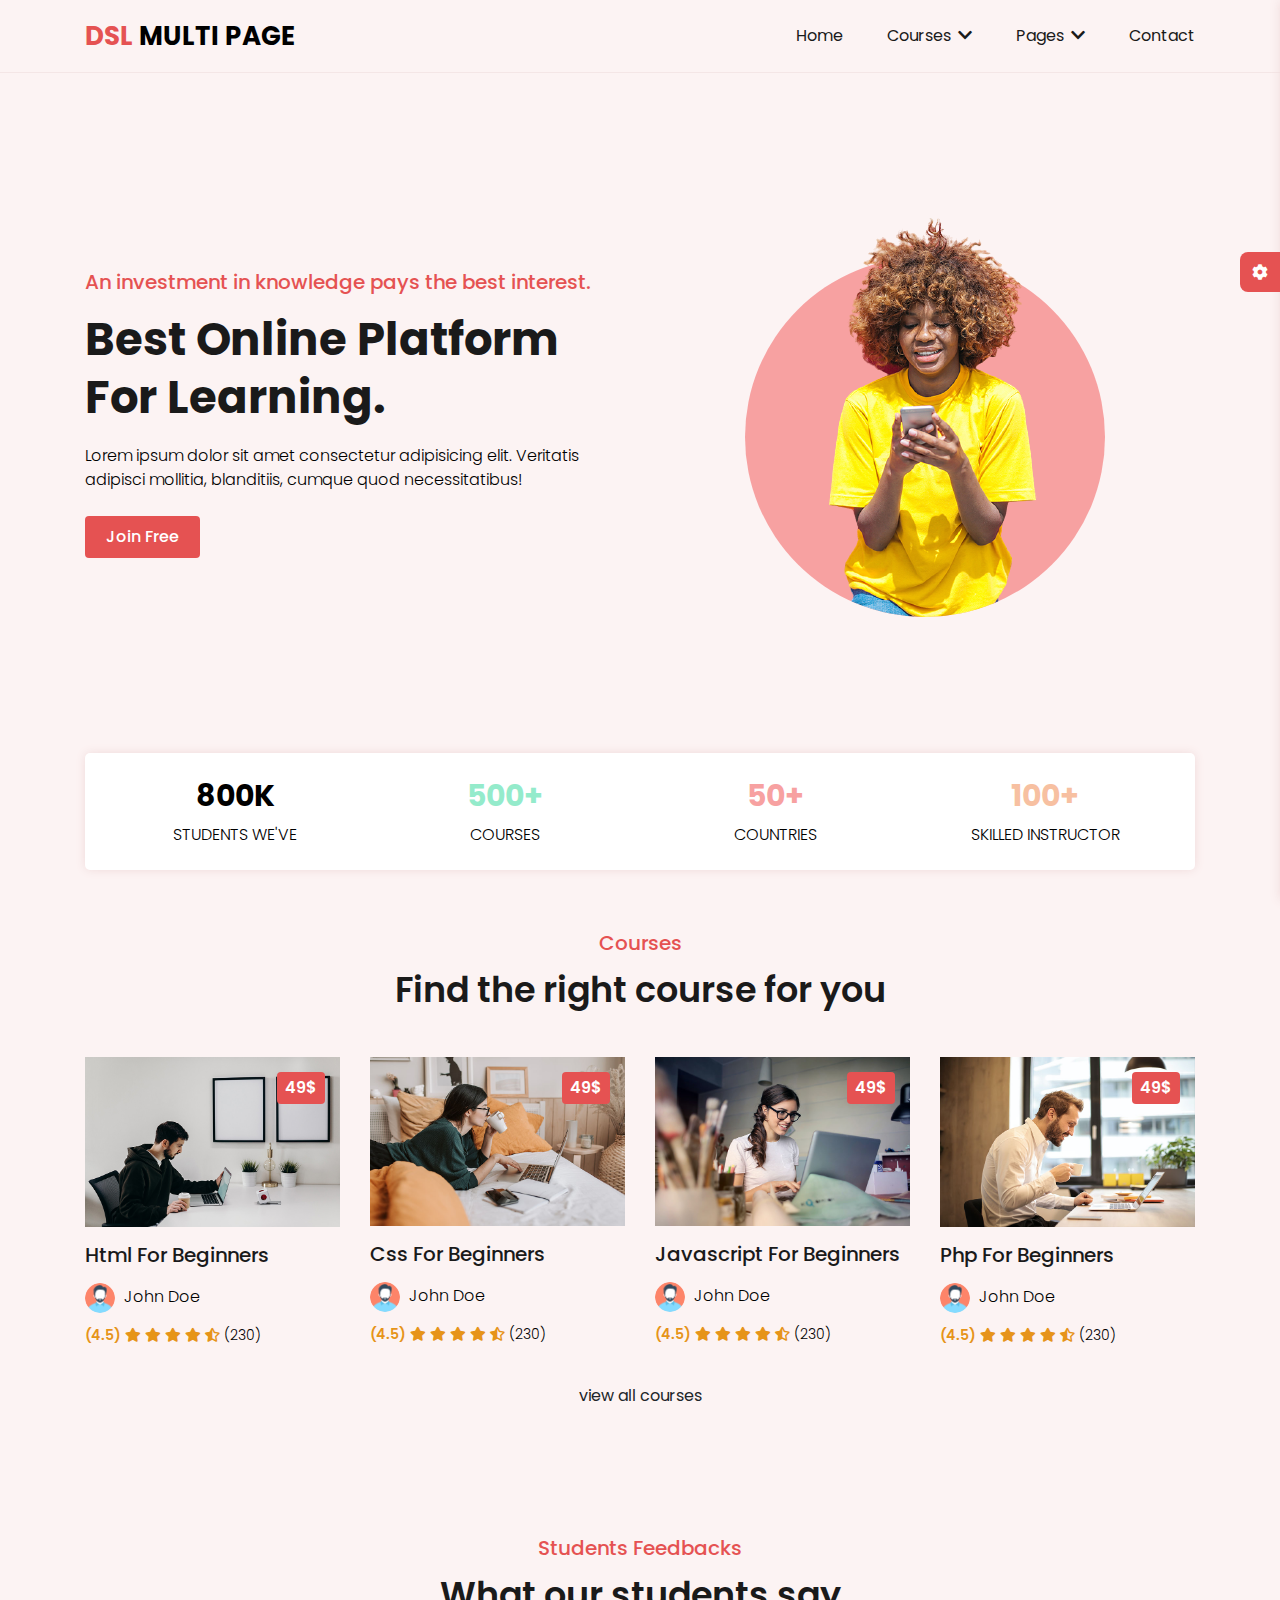
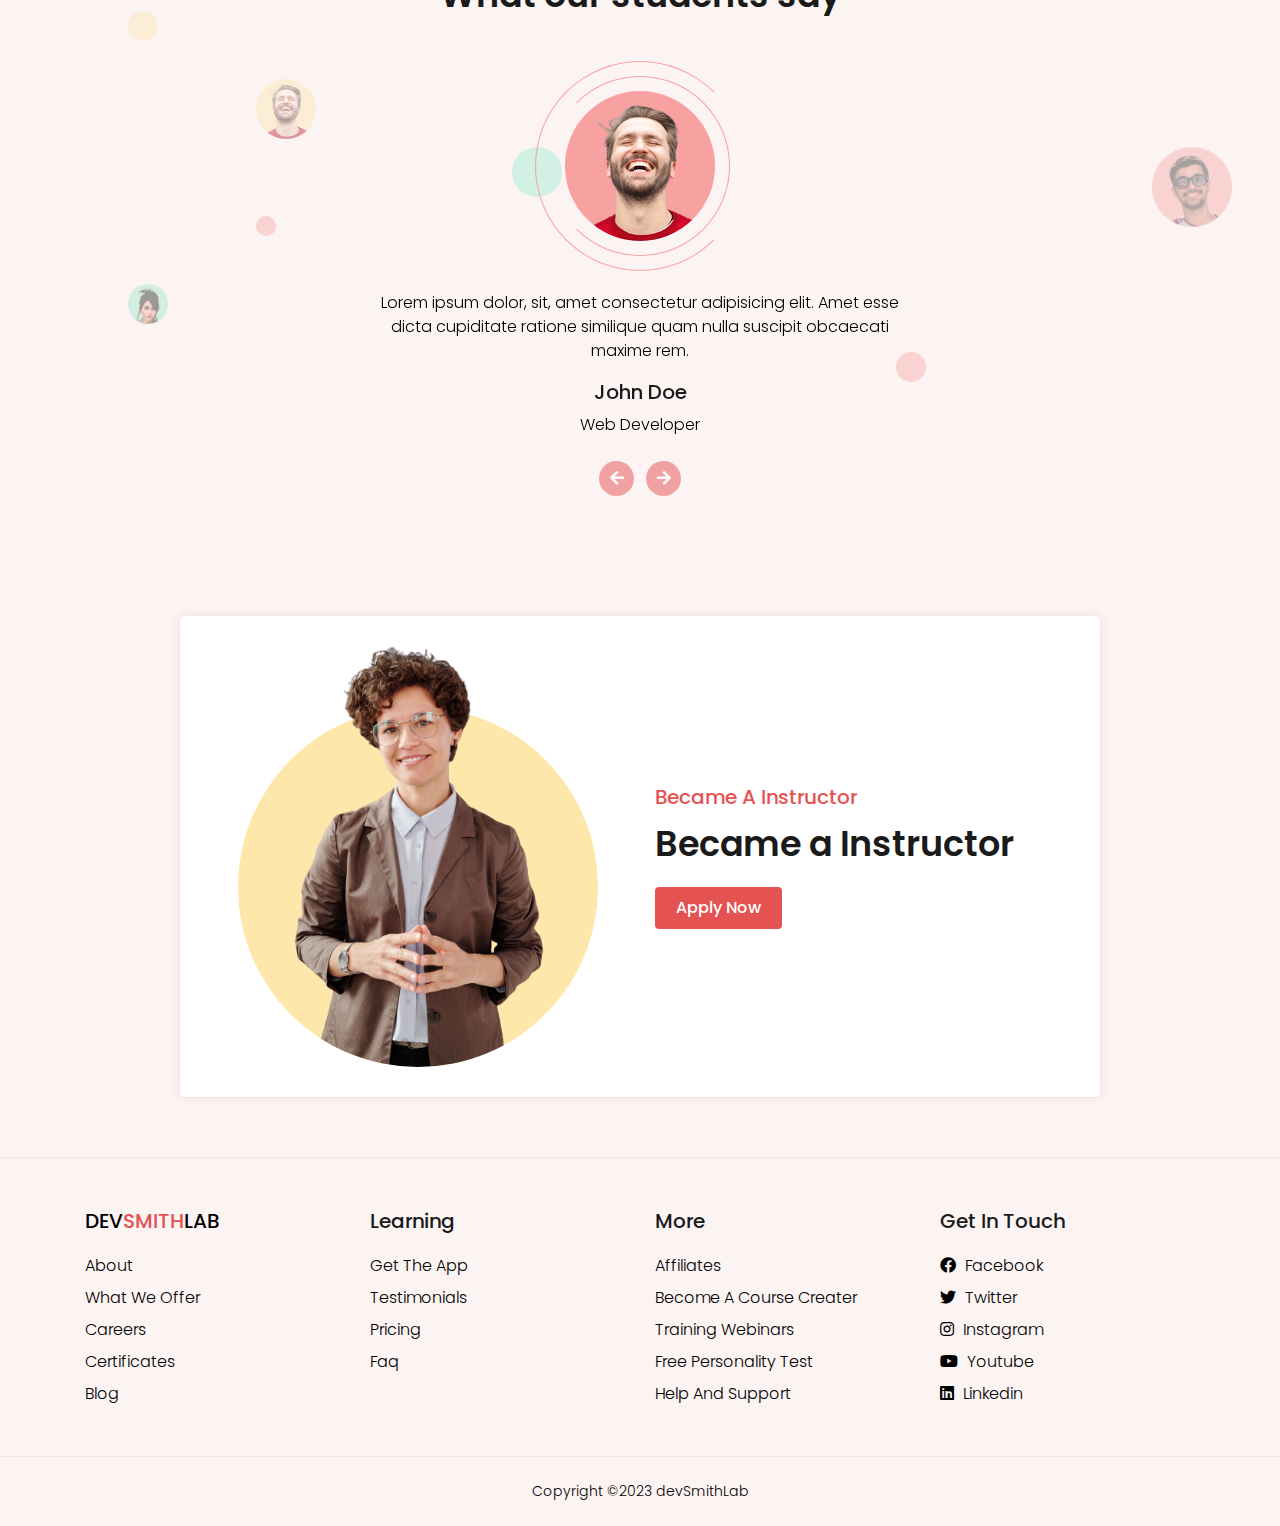
<file: index.html>
<!DOCTYPE html>
<html lang="en">
<head>
	<!-- [ Meta ] -->
	<meta charset="UTF-8">
	<meta name="viewport" content="width=device-width, initial-scale=1.0">

	<!-- [ FontAwesome Icon ] -->
	<link rel="stylesheet" href="assets/css/font-awesome.css">
	<!-- [ Bootstrap CSS ] -->
	<link rel="stylesheet" href="assets/css/bootstrap.min.css">
	<!-- [ Custom Style CSS ] -->
	<link rel="stylesheet" href="assets/css/style.css">
	<!-- [ Theme Color CSS ] -->
	<link rel="stylesheet" class="js-color-style" href="assets/css/colors/color-1.css">
	<!-- [ Theme Glass Effect CSS ] -->
	<link rel="stylesheet" class="js-glass-style" href="assets/css/glass.css" disabled>

	<!-- [ Title ] -->
	<title> devSmith Lab | Website Multi Page </title>
</head>
<body>
	<!-- [ Main Wrapper ] -->
	<div class="main-wrapper">
		<!-- [ Header ] -->
		<header class="header">
			<!-- [ Container ] -->
			<div class="container">
				<!-- [ Header Main ] -->
				<div class="header-main d-flex justify-content-between align-items-center">
					<!-- [ Header Logo ] -->
					<div class="header-logo">
						<a href="index.html"><span>dSL</span> Multi Page</a>
					</div>

					<!-- [ Humburger Button ] -->
					<button type="button" class="header-hamburger-btn js-header-menu-toggler">
						<span></span>
					</button>

					<!-- [ Header Backdrop ] -->
					<div class="header-backdrop js-header-backdrop"></div>

					<!-- [ Header Menu ] -->
					<nav class="header-menu js-header-menu">
						<button class="header-close-btn js-header-menu-toggler">
							<i class="fas fa-times"></i>
						</button>
						<ul class="menu">
							<li class="menu-item"><a href="index.html">home</a></li>
							<li class="menu-item menu-item-has-children">
								<a href="#" class="js-toggle-sub-menu">courses <i class="fas fa-chevron-down"></i></a>
								<ul class="sub-menu js-sub-menu">
									<li class="sub-menu-item"><a href="pages/courses.html">course</a></li>
									<li class="sub-menu-item"><a href="pages/course-details.html">course details</a></li>
								</ul>
							</li>
							<li class="menu-item menu-item-has-children">
								<a href="#" class="js-toggle-sub-menu">pages <i class="fas fa-chevron-down"></i></a>
								<ul class="sub-menu js-sub-menu">
									<li class="sub-menu-item"><a href="pages/sign-in.html">sign in</a></li>
									<li class="sub-menu-item"><a href="pages/sign-up.html">sign up</a></li>
								</ul>
							</li>
							<li class="menu-item"><a href="pages/contact.html">contact</a></li>
						</ul>
					</nav>
				</div>
				<!-- [ Header Main ] -->
			</div>
			<!-- [ End Container ] -->
		</header>
		<!-- [ End Header ] -->

		<!-- [ Banner Section ] -->
		<section class="banner-section d-flex align-items-center">
			<!-- [ Container ] -->
			<div class="container">
				<!-- [ Row ] -->
				<div class="row align-items-center">
					<!-- [ Banner Text ] -->
					<div class="col-md-6">
						<div class="banner-text">
							<h2 class="mb-3">An investment in knowledge pays the best interest.</h2>
							<h1 class="mb-3 text-capitalize">best online platform for learning.</h1>
							<p class="mb-4">Lorem ipsum dolor sit amet consectetur adipisicing elit. Veritatis adipisci mollitia, blanditiis, cumque quod necessitatibus!</p>
							<a href="#" class="btn btn-theme">join free</a>
						</div>
					</div>

					<!-- [ Banner IMG ] -->
					<div class="col-md-6">
						<div class="banner-img">
							<div class="circular-img">
								<div class="circular-img-inner">
									<div class="circular-img-circle"></div>
									<img src="assets/img/banner-img.png" alt="banner img">
								</div>
							</div>
						</div>
					</div>
				</div>
				<!-- [ End Row ] -->
			</div>
			<!-- [ End Container ] -->
		</section>
		<!-- [ End Banner Section ] -->

		<!-- [ Fun Functions Section ] -->
		<section class="fun-facts-section">
			<!-- [ Container ] -->
			<div class="container">
				<!-- [ Box ] -->
				<div class="box py-2">
					<!-- [ Row ] -->
					<div class="row text-center">
						<!-- [ Fun Facts Item ] -->
						<div class="col-md-6 col-lg-3">
							<div class="fun-facts-item">
								<h2 class="style-1">800K</h2>
								<p>students we've</p>
							</div>
						</div>
						<!-- [ End Fun Facts Item ] -->

						<!-- [ Fun Facts Item ] -->
						<div class="col-md-6 col-lg-3">
							<div class="fun-facts-item">
								<h2 class="style-2">500+</h2>
								<p>courses</p>
							</div>
						</div>
						<!-- [ End Fun Facts Item ] -->

						<!-- [ Fun Facts Item ] -->
						<div class="col-md-6 col-lg-3">
							<div class="fun-facts-item">
								<h2 class="style-3">50+</h2>
								<p>countries</p>
							</div>
						</div>
						<!-- [ End Fun Facts Item ] -->

						<!-- [ Fun Facts Item ] -->
						<div class="col-md-6 col-lg-3">
							<div class="fun-facts-item">
								<h2 class="style-4">100+</h2>
								<p>skilled instructor</p>
							</div>
						</div>
						<!-- [ End Fun Facts Item ] -->
					</div>
					<!-- [ End Row ] -->
				</div>
				<!-- [ End Box ] -->
			</div>
			<!-- [ End Container ] -->
		</section>
		<!-- [ End Fun Functions Section ] -->

		<!-- [ Course Section ] -->
		<section class="courses-section section-padding">
			<!-- [ Container ] -->
			<div class="container">
				<!-- [ Row ] -->
				<div class="row justify-content-center">
					<!-- [ Section ] -->
					<div class="col-md-8">
						<!-- [  Title ] -->
						<div class="section-title text-center">
							<h2 class="title">courses</h2>
							<p class="sub-title">Find the right course for you</p>
						</div>
						<!-- [ End Section Title ] -->
					</div>
					<!-- [ End Section ] -->
				</div>
				<!-- [ End Row ] -->

				<!-- [ Row ] -->
				<div class="row">
					<!-- [ Courses Item ] -->
					<div class="col-md-6 col-lg-3">
						<div class="courses-item">
							<a href="course-details.html" class="link">
								<div class="courses-item-inner">
									<div class="img-box">
										<img src="assets/img/courses/web-development/1.jpg" alt="course img">
									</div>
									<h3 class="title">html for beginners</h3>
									<div class="instructor">
										<img src="assets/img/instructor/1.png" alt="instructor img">
										<span class="instructor-name">john doe</span>
									</div>
									<div class="rating">
										<span class="average-rating">(4.5)</span>
										<span class="average-stars">
											<i class="fas fa-star"></i>
											<i class="fas fa-star"></i>
											<i class="fas fa-star"></i>
											<i class="fas fa-star"></i>
											<i class="fas fa-star-half-alt"></i>
										</span>
										<span class="reviews">(230)</span>
									</div>
									<div class="price">49$</div>
								</div>
							</a>
						</div>
					</div>
					<!-- [ End Courses Item ] -->

					<!-- [ Courses Item ] -->
					<div class="col-md-6 col-lg-3">
						<div class="courses-item">
							<a href="course-details.html" class="link">
								<div class="courses-item-inner">
									<div class="img-box">
										<img src="assets/img/courses/web-development/2.jpg" alt="course img">
									</div>
									<h3 class="title">css for beginners</h3>
									<div class="instructor">
										<img src="assets/img/instructor/1.png" alt="instructor img">
										<span class="instructor-name">john doe</span>
									</div>
									<div class="rating">
										<span class="average-rating">(4.5)</span>
										<span class="average-stars">
											<i class="fas fa-star"></i>
											<i class="fas fa-star"></i>
											<i class="fas fa-star"></i>
											<i class="fas fa-star"></i>
											<i class="fas fa-star-half-alt"></i>
										</span>
										<span class="reviews">(230)</span>
									</div>
									<div class="price">49$</div>
								</div>
							</a>
						</div>
					</div>
					<!-- [ End Courses Item ] -->

					<!-- [ Courses Item ] -->
					<div class="col-md-6 col-lg-3">
						<div class="courses-item">
							<a href="course-details.html" class="link">
								<div class="courses-item-inner">
									<div class="img-box">
										<img src="assets/img/courses/web-development/3.jpg" alt="course img">
									</div>
									<h3 class="title">javascript for beginners</h3>
									<div class="instructor">
										<img src="assets/img/instructor/1.png" alt="instructor img">
										<span class="instructor-name">john doe</span>
									</div>
									<div class="rating">
										<span class="average-rating">(4.5)</span>
										<span class="average-stars">
											<i class="fas fa-star"></i>
											<i class="fas fa-star"></i>
											<i class="fas fa-star"></i>
											<i class="fas fa-star"></i>
											<i class="fas fa-star-half-alt"></i>
										</span>
										<span class="reviews">(230)</span>
									</div>
									<div class="price">49$</div>
								</div>
							</a>
						</div>
					</div>
					<!-- [ End Courses Item ] -->

					<!-- [ Courses Item ] -->
					<div class="col-md-6 col-lg-3">
						<div class="courses-item">
							<a href="course-details.html" class="link">
								<div class="courses-item-inner">
									<div class="img-box">
										<img src="assets/img/courses/web-development/4.jpg" alt="course img">
									</div>
									<h3 class="title">php for beginners</h3>
									<div class="instructor">
										<img src="assets/img/instructor/1.png" alt="instructor img">
										<span class="instructor-name">john doe</span>
									</div>
									<div class="rating">
										<span class="average-rating">(4.5)</span>
										<span class="average-stars">
											<i class="fas fa-star"></i>
											<i class="fas fa-star"></i>
											<i class="fas fa-star"></i>
											<i class="fas fa-star"></i>
											<i class="fas fa-star-half-alt"></i>
										</span>
										<span class="reviews">(230)</span>
									</div>
									<div class="price">49$</div>
								</div>
							</a>
						</div>
					</div>
					<!-- [ End Courses Item ] -->
				</div>
				<!-- [ End Row ] -->

				<!-- [ Row ] -->
				<div class="row">
					<div class="col-12 text-center mt3">
						<a href="pages/courses.html" class="btn btn theme">view all courses</a>
					</div>
				</div>
				<!-- [ End Row ] -->
			</div>
			<!-- [ End Container ] -->
		</section>
		<!-- [ End Course Section ] -->

		<!-- [ Testimonial Section ] -->
		<section class="testimonial-section section-padding position-relative">
			<!-- [ Decoration Circles ] -->
			<div class="decoration-circles">
				<div class="decoration-circles-item"></div>
				<div class="decoration-circles-item"></div>
				<div class="decoration-circles-item"></div>
				<div class="decoration-circles-item"></div>
			</div>
			<!-- [ End Decoration Circles ] -->

			<div class="decoration-img">
				<img src="assets/img/testimonial/1.png" alt="decoration img" class="decoration-img-item">
				<img src="assets/img/testimonial/2.png" alt="decoration img" class="decoration-img-item">
				<img src="assets/img/testimonial/3.png" alt="decoration img" class="decoration-img-item">
			</div>

			<!-- [ Container ] -->
			<div class="container">
				<!-- [ Row ] -->
				<div class="row justify-content-center">
					<!-- [ Title Section ] -->
					<div class="col-md-8">
						<!-- [ Title ] -->
						<div class="section-title text-center">
							<h2 class="title">students feedbacks</h2>
							<p class="sub-title">What our students say</p>
						</div>
						<!-- [ End Title Section ] -->
					</div>
					<!-- [ End Section ] -->
				</div>
				<!-- [ End Row ] -->

				<!-- [ Row ] -->
				<div class="row justify-content-center">
					<div class="col-md-8 col-lg-6">
						<div class="img-box rounded-circle position-relative">
							<img src="assets/img/testimonial/1.png" alt="testimonial img" class="w-100 js-testimonial-img rounded-circle">
						</div>

						<!-- [ Carousel ] -->
						<div id="carouselOne" class="carousel slide text-center" data-bs-ride="carousel">
							<!-- [ Items ] -->
							<div class="carousel-inner mb-4">
								<!-- [ Item ] -->
							    <div class="carousel-item active" data-js-testimonial-img="assets/img/testimonial/1.png">
							    	<div class="testimonial-item">
							    		<p class="text-1">Lorem ipsum dolor, sit, amet consectetur adipisicing elit. Amet esse dicta cupiditate ratione similique quam nulla suscipit obcaecati maxime rem.</p>
							    		<h3>john doe</h3>
							    		<p class="text-2">web developer</p>
							    	</div>
							    </div>

							    <!-- [ Item ] -->
							    <div class="carousel-item" data-js-testimonial-img="assets/img/testimonial/2.png">
							    	<div class="testimonial-item">
							    		<p class="text-1">Lorem ipsum dolor, sit, amet consectetur adipisicing elit. Amet esse dicta cupiditate ratione similique quam nulla suscipit obcaecati maxime rem.</p>
							    		<h3>john doe</h3>
							    		<p class="text-2">web developer</p>
							    	</div>
							    </div>

							    <!-- [ Item ] -->
							    <div class="carousel-item" data-js-testimonial-img="assets/img/testimonial/3.png">
							    	<div class="testimonial-item">
							    		<p class="text-1">Lorem ipsum dolor, sit, amet consectetur adipisicing elit. Amet esse dicta cupiditate ratione similique quam nulla suscipit obcaecati maxime rem.</p>
							    		<h3>john doe</h3>
							    		<p class="text-2">web developer</p>
							    	</div>
							    </div>
							</div>

							<!-- [ Previous ] -->
							<button class="carousel-control-prev" type="button" data-bs-target="#carouselOne" data-bs-slide="prev">
							    <i class="fas fa-arrow-left"></i>
							    <span class="visually-hidden">Previous</span>
							</button>

							<!-- [ Next ] -->
							<button class="carousel-control-next" type="button" data-bs-target="#carouselOne" data-bs-slide="next">
							    <i class="fas fa-arrow-right"></i>
							    <span class="visually-hidden">Next</span>
							</button>
						</div>
						<!-- [ End Carousel ] -->
					</div>
				</div>
				<!-- [ End Row ] -->
			</div>
			<!-- [ End Container ] -->
		</section>
		<!-- [ End Testimonial Section ] -->
		
		<!-- [ Instructor Section ] -->
		<section class="bai-section section-padding">
			<!-- [ Container ] -->
			<div class="container">
				<!-- [ Row ] -->
				<div class="row justify-content-center">
					<div class="col-xl-10">
						<!-- [ Box ] -->
						<div class="box">
							<div class="row align-items-center">
								<div class="col-md-6">
									<div class="circular-img">
										<div class="circular-img-inner">
											<div class="circular-img-circle"></div>
											<img src="assets/img/bai-img.png" alt="bai img">
										</div>
									</div>
								</div>
								<div class="col-md-6">
									<div class="section-title m-0">
										<h2 class="title">became a instructor</h2>
										<p class="sub-title">Became a Instructor</p>
									</div>
									<a href="" class="btn btn-theme">apply now</a>
								</div>
							</div>
						</div>
						<!-- [ End Box ] -->
					</div>
				</div>
				<!-- [ End Row ] -->
			</div>
			<!-- [ End Container ] -->
		</section>
		<!-- [ End Instructor Section ] -->

		<!-- [ Footer ] -->
		<footer class="footer">
			<!-- [ Top ] -->
			<div class="footer-top">
				<!-- [ Container ] -->
				<div class="container">
					<!-- [ Row ] -->
					<div class="row">
						<!-- [ Item ] -->
						<div class="col-sm-6 col-lg-3">
							<div class="footer-item">
								<h3 class="footer-logo">dev<span>Smith</span>Lab</h3>
								<ul>
									<li><a href="#">about</a></li>
									<li><a href="#">what we offer</a></li>
									<li><a href="#">careers</a></li>
									<li><a href="#">certificates</a></li>
									<li><a href="#">blog</a></li>
								</ul>
							</div>
						</div>
						<!-- [ End Item ] -->

						<!-- [ Item ] -->
						<div class="col-sm-6 col-lg-3">
							<div class="footer-item">
								<h3>learning</h3>
								<ul>
									<li><a href="#">get the app</a></li>
									<li><a href="#">testimonials</a></li>
									<li><a href="#">pricing</a></li>
									<li><a href="#">faq</a></li>
								</ul>
							</div>
						</div>
						<!-- [ End Item ] -->

						<!-- [ Item ] -->
						<div class="col-sm-6 col-lg-3">
							<div class="footer-item">
								<h3>more</h3>
								<ul>
									<li><a href="#">affiliates</a></li>
									<li><a href="#">become a course creater</a></li>
									<li><a href="#">training webinars</a></li>
									<li><a href="#">free personality test</a></li>
									<li><a href="#">help and support</a></li>
								</ul>
							</div>
						</div>
						<!-- [ End Item ] -->

						<!-- [ Item ] -->
						<div class="col-sm-6 col-lg-3">
							<div class="footer-item">
								<h3>get in touch</h3>
								<ul>
									<li><a href="#"><i class="fab fa-facebook social-icon"></i> facebook</a></li>
									<li><a href="#"><i class="fab fa-twitter social-icon"></i> twitter</a></li>
									<li><a href="#"><i class="fab fa-instagram social-icon"></i> instagram</a></li>
									<li><a href="#"><i class="fab fa-youtube social-icon"></i> youtube</a></li>
									<li><a href="#"><i class="fab fa-linkedin social-icon"></i> linkedin</a></li>
								</ul>
							</div>
						</div>
						<!-- [ End Item ] -->
					</div>
					<!-- [ End Row ] -->
				</div>
				<!-- [ End Container ] -->
			</div>
			<!-- [ End Top ] -->

			<!-- [ Bottom ] -->
			<div class="footer-bottom">
				<!-- [ Container ] -->
				<div class="container">
					<p class="m-0 py-4 text-center">Copyright &copy;2023 devSmithLab</p>
				</div>
				<!-- [ End Container ] -->
			</div>
			<!-- [ End Bottom ] -->
		</footer>
		<!-- [ End Footer ] -->
	</div>
	<!-- [ End Main Wrapper ] -->

	<!-- [ Style Switcher ] -->
	<div class="style-switcher js-style-switcher">
		<div class="style-switcher-toggler js-style-switcher-toggler">
			<i class="fas fa-cog"></i>
		</div>
		<h3>Style Switcher</h3>
		<div class="style-switcher-item">
			<p class="mb-2">Theme Colors</p>
			<!-- [ Theme Colors ] -->
			<div class="theme-colors js-theme-colors">
				<button type="button" data-js-theme-color="color-1" class="js-theme-color-item color-1"></button>
				<button type="button" data-js-theme-color="color-2" class="js-theme-color-item color-2"></button>
				<button type="button" data-js-theme-color="color-3" class="js-theme-color-item color-3"></button>
				<button type="button" data-js-theme-color="color-4" class="js-theme-color-item color-4"></button>
				<button type="button" data-js-theme-color="color-5" class="js-theme-color-item color-5"></button>
			</div>
			<!-- [ End Theme Colors ] -->
		</div>
		<div class="style-switcher-item">
			<div class="form-check form-switch">
				<input class="form-check-input js-dark-mode" type="checkbox" role="switch" id="dark-mode">
				<label class="form-check-label" for="dark-mode">Dark Mode</label>
			</div>
		</div>
		<div class="style-switcher-item">
			<div class="form-check form-switch">
				<input class="form-check-input js-glass-effect" type="checkbox" role="switch" id="glass-effect">
				<label class="form-check-label" for="glass-effect">Glass Effect</label>
			</div>
		</div>
	</div>
	<!-- [ End Style Switcher ] -->

</body>
	<!-- [ Bootstrap JS ] -->
	<script src="assets/js/bootstrap.bundle.min.js"></script> 
	<!-- [ Custom Main JS ] -->
	<script src="assets/js/main.js"></script>
</html>
</file>
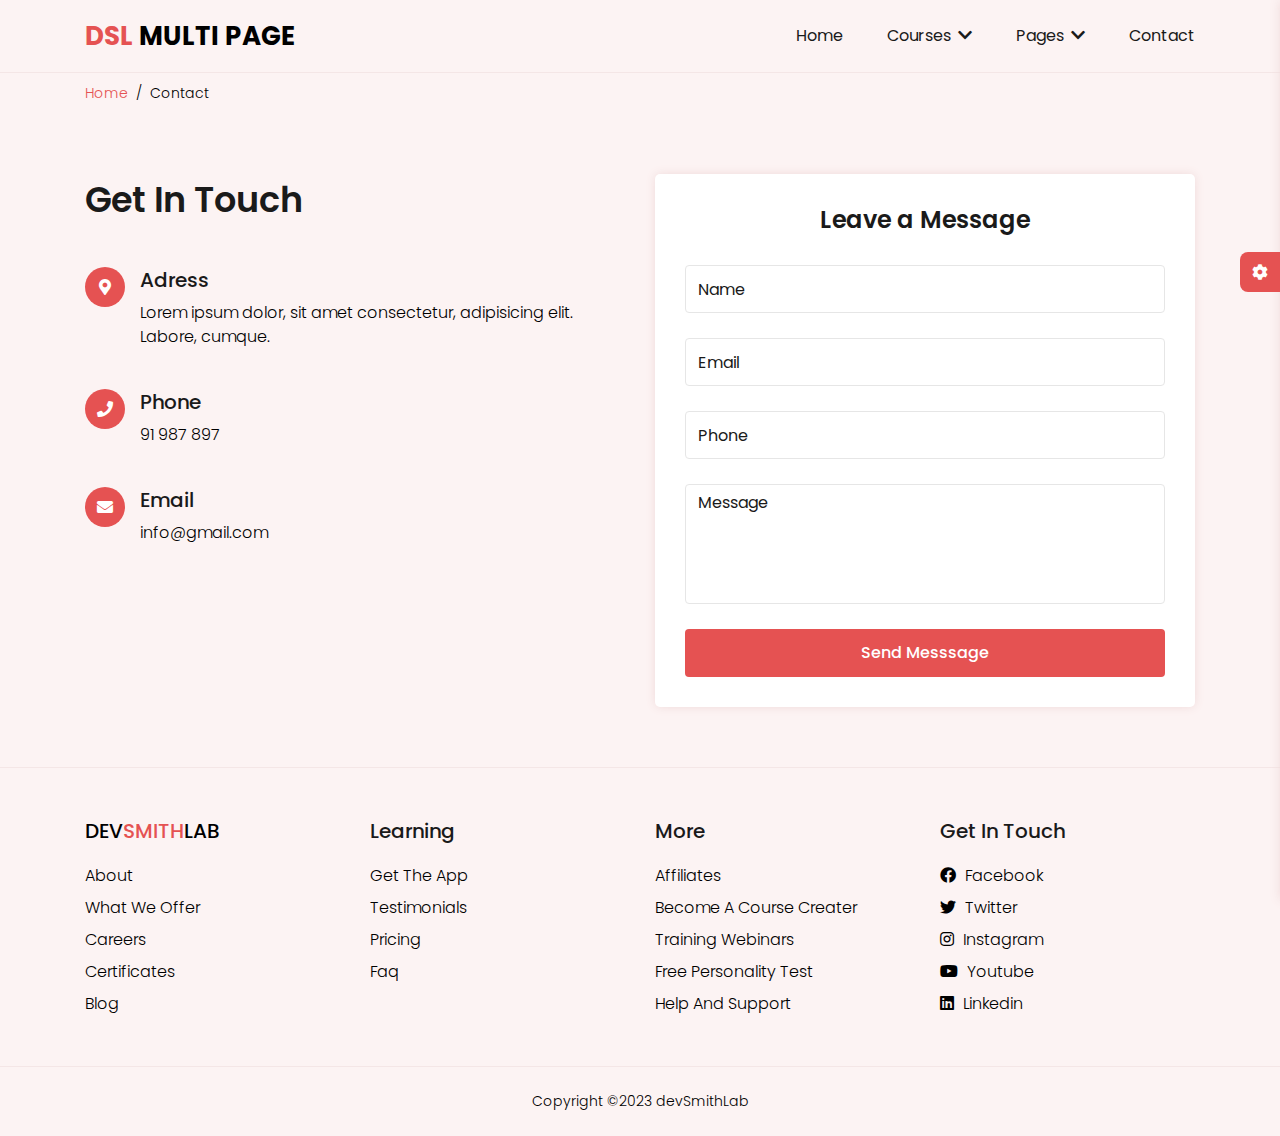
<file: pages/contact.html>
<!DOCTYPE html>
<html lang="en">
<head>
	<!-- [ Meta ] -->
	<meta charset="UTF-8">
	<meta name="viewport" content="width=device-width, initial-scale=1.0">

	<!-- [ FontAwesome Icon ] -->
	<link rel="stylesheet" href="../assets/css/font-awesome.css">
	<!-- [ Bootstrap CSS ] -->
	<link rel="stylesheet" href="../assets/css/bootstrap.min.css">
	<!-- [ Custom Style CSS ] -->
	<link rel="stylesheet" href="../assets/css/style.css">
	<!-- [ Theme Color ] -->
	<link rel="stylesheet" class="js-color-style" href="../assets/css/colors/color-1.css">
	<!-- [ Theme Glass Effect CSS ] -->
	<link rel="stylesheet" class="js-glass-style" href="../assets/css/glass.css" disabled>

	<!-- [ Title ] -->
	<title> devSmith Lab | Contact </title>
</head>
<body>
	<!-- [ Main Wrapper ] -->
	<div class="main-wrapper">
		<!-- [ Header ] -->
		<header class="header">
			<!-- [ Container ] -->
			<div class="container">
				<!-- [ Header Main ] -->
				<div class="header-main d-flex justify-content-between align-items-center">
					<!-- [ Header Logo ] -->
					<div class="header-logo">
						<a href="../index.html"><span>dSL</span> Multi Page</a>
					</div>

					<!-- [ Humburger Button ] -->
					<button type="button" class="header-hamburger-btn js-header-menu-toggler">
						<span></span>
					</button>

					<!-- [ Header Backdrop ] -->
					<div class="header-backdrop js-header-backdrop"></div>

					<!-- [ Header Menu ] -->
					<nav class="header-menu js-header-menu">
						<button class="header-close-btn js-header-menu-toggler">
							<i class="fas fa-times"></i>
						</button>
						<ul class="menu">
							<li class="menu-item"><a href="../index.html">home</a></li>
							<li class="menu-item menu-item-has-children">
								<a href="#" class="js-toggle-sub-menu">courses <i class="fas fa-chevron-down"></i></a>
								<ul class="sub-menu js-sub-menu">
									<li class="sub-menu-item"><a href="courses.html">course</a></li>
									<li class="sub-menu-item"><a href="course-details.html">course details</a></li>
								</ul>
							</li>
							<li class="menu-item menu-item-has-children">
								<a href="#" class="js-toggle-sub-menu">pages <i class="fas fa-chevron-down"></i></a>
								<ul class="sub-menu js-sub-menu">
									<li class="sub-menu-item"><a href="sign-in.html">sign in</a></li>
									<li class="sub-menu-item"><a href="sign-up.html">sign up</a></li>
								</ul>
							</li>
							<li class="menu-item"><a href="contact.html">contact</a></li>
						</ul>
					</nav>
				</div>
				<!-- [ Header Main ] -->
			</div>
			<!-- [ End Container ] -->
		</header>
		<!-- [ End Header ] -->

		<!-- [ Breadcrumb ] -->
		<div class="breadcrumb-nav">
			<!-- [ Container ] -->
			<div class="container">
				<nav aria-label="breadcrumb">
					<ol class="breadcrumb mb-0">
						<li class="breadcrumb-item"><a href="../index.html">home</a></li>
						<li class="breadcrumb-item active" aria-current="page">contact</li>
					</ol>
				</nav>
			</div>
			<!-- [ End Container ] -->
		</div>
		<!-- [ End Breadcrumb ] -->

		<!-- [ Contact Section ] -->
		<div class="contact-section section-padding">
			<div class="container">
				<div class="row">
					<div class="col-md-6">
						<div class="section-title">
							<p class="sub-title">Get In Touch</p>
						</div>
						<div class="contact-items">
							<div class="contact-item">
								<div class="icon-box"><i class="fas fa-map-marker-alt"></i></div>
								<h3>Adress</h3>
								<p>Lorem ipsum dolor, sit amet consectetur, adipisicing elit. Labore, cumque.</p>
							</div>

							<div class="contact-item">
								<div class="icon-box"><i class="fas fa-phone"></i></div>
								<h3>Phone</h3>
								<p>91 987 897</p>
							</div>

							<div class="contact-item">
								<div class="icon-box"><i class="fas fa-envelope"></i></div>
								<h3>Email</h3>
								<p>info@gmail.com</p>
							</div>
						</div>
					</div>
					<div class="col-md-6 justify-content-center">
						<div class="contact-form box">
							<h2 class="form-title text-center">Leave a Message</h2>
							<form action="">
								<div class="form-group">
									<input type="text" class="form-control" placeholder="Name" required>
								</div>
								<div class="form-group">
									<input type="email" class="form-control" placeholder="Email" required>
								</div>
								<div class="form-group">
									<input type="tel" class="form-control" placeholder="Phone" required>
								</div>
								<div class="form-group">
									<textarea class="form-control" placeholder="Message" required></textarea>
								</div>
								<button type="submit" class="btn btn-theme btn-block btn-form">send messsage</button>
							</form>
						</div>
					</div>
				</div>
			</div>
		</div>
		<!-- [ End Contact Section ] -->

		<!-- [ Footer ] -->
		<footer class="footer">
			<!-- [ Top ] -->
			<div class="footer-top">
				<!-- [ Container ] -->
				<div class="container">
					<!-- [ Row ] -->
					<div class="row">
						<!-- [ Item ] -->
						<div class="col-sm-6 col-lg-3">
							<div class="footer-item">
								<h3 class="footer-logo">dev<span>Smith</span>Lab</h3>
								<ul>
									<li><a href="#">about</a></li>
									<li><a href="#">what we offer</a></li>
									<li><a href="#">careers</a></li>
									<li><a href="#">certificates</a></li>
									<li><a href="#">blog</a></li>
								</ul>
							</div>
						</div>
						<!-- [ End Item ] -->

						<!-- [ Item ] -->
						<div class="col-sm-6 col-lg-3">
							<div class="footer-item">
								<h3>learning</h3>
								<ul>
									<li><a href="#">get the app</a></li>
									<li><a href="#">testimonials</a></li>
									<li><a href="#">pricing</a></li>
									<li><a href="#">faq</a></li>
								</ul>
							</div>
						</div>
						<!-- [ End Item ] -->

						<!-- [ Item ] -->
						<div class="col-sm-6 col-lg-3">
							<div class="footer-item">
								<h3>more</h3>
								<ul>
									<li><a href="#">affiliates</a></li>
									<li><a href="#">become a course creater</a></li>
									<li><a href="#">training webinars</a></li>
									<li><a href="#">free personality test</a></li>
									<li><a href="#">help and support</a></li>
								</ul>
							</div>
						</div>
						<!-- [ End Item ] -->

						<!-- [ Item ] -->
						<div class="col-sm-6 col-lg-3">
							<div class="footer-item">
								<h3>get in touch</h3>
								<ul>
									<li><a href="#"><i class="fab fa-facebook social-icon"></i> facebook</a></li>
									<li><a href="#"><i class="fab fa-twitter social-icon"></i> twitter</a></li>
									<li><a href="#"><i class="fab fa-instagram social-icon"></i> instagram</a></li>
									<li><a href="#"><i class="fab fa-youtube social-icon"></i> youtube</a></li>
									<li><a href="#"><i class="fab fa-linkedin social-icon"></i> linkedin</a></li>
								</ul>
							</div>
						</div>
						<!-- [ End Item ] -->
					</div>
					<!-- [ End Row ] -->
				</div>
				<!-- [ End Container ] -->
			</div>
			<!-- [ End Top ] -->

			<!-- [ Bottom ] -->
			<div class="footer-bottom">
				<!-- [ Container ] -->
				<div class="container">
					<p class="m-0 py-4 text-center">Copyright &copy;2023 devSmithLab</p>
				</div>
				<!-- [ End Container ] -->
			</div>
			<!-- [ End Bottom ] -->
		</footer>
		<!-- [ End Footer ] -->
	</div>
	<!-- [ End Main Wrapper ] -->

	<!-- [ Style Switcher ] -->
	<div class="style-switcher js-style-switcher">
		<div class="style-switcher-toggler js-style-switcher-toggler">
			<i class="fas fa-cog"></i>
		</div>
		<h3>Style Switcher</h3>
		<div class="style-switcher-item">
			<p class="mb-2">Theme Colors</p>
			<!-- [ Theme Colors ] -->
			<div class="theme-colors js-theme-colors">
				<button type="button" data-js-theme-color="color-1" class="js-theme-color-item color-1"></button>
				<button type="button" data-js-theme-color="color-2" class="js-theme-color-item color-2"></button>
				<button type="button" data-js-theme-color="color-3" class="js-theme-color-item color-3"></button>
				<button type="button" data-js-theme-color="color-4" class="js-theme-color-item color-4"></button>
				<button type="button" data-js-theme-color="color-5" class="js-theme-color-item color-5"></button>
			</div>
			<!-- [ End Theme Colors ] -->
		</div>
		<div class="style-switcher-item">
			<div class="form-check form-switch">
				<input class="form-check-input js-dark-mode" type="checkbox" role="switch" id="dark-mode">
				<label class="form-check-label" for="dark-mode">Dark Mode</label>
			</div>
		</div>
		<div class="style-switcher-item">
			<div class="form-check form-switch">
				<input class="form-check-input js-glass-effect" type="checkbox" role="switch" id="glass-effect">
				<label class="form-check-label" for="glass-effect">Glass Effect</label>
			</div>
		</div>
	</div>
	<!-- [ End Style Switcher ] -->
</body>
	<!-- [ Bootstrap JS ] -->
	<script src="../assets/js/bootstrap.bundle.min.js"></script> 
	<!-- [ Custom Main JS ] -->
	<script src="../assets/js/main.js"></script>
</html>
</file>
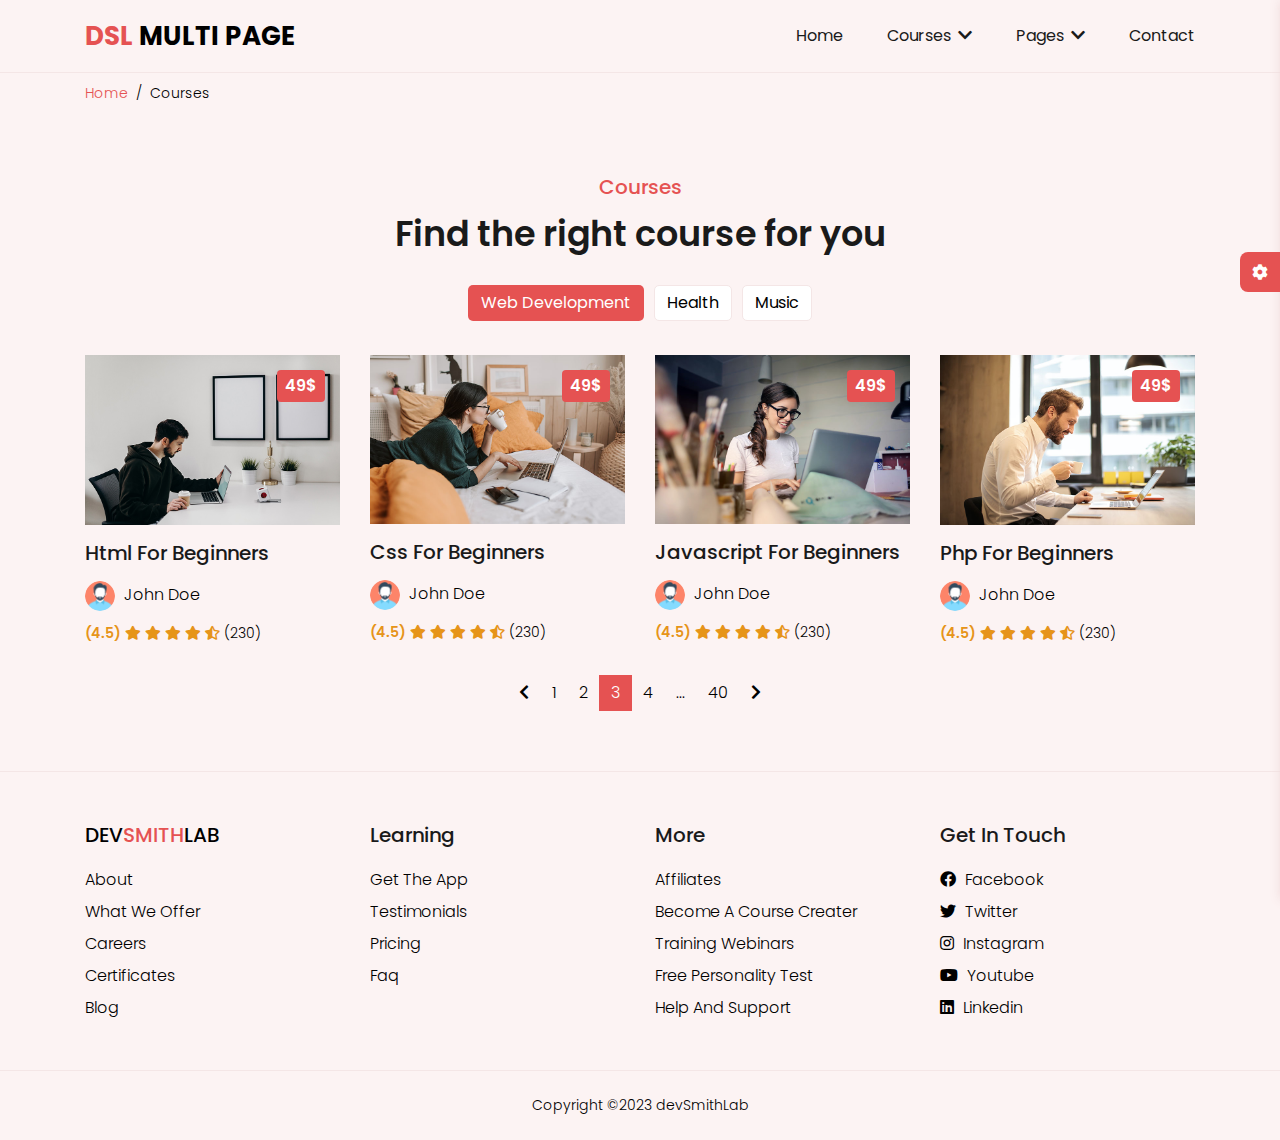
<file: pages/courses.html>
<!DOCTYPE html>
<html lang="en">
<head>
	<!-- [ Meta ] -->
	<meta charset="UTF-8">
	<meta name="viewport" content="width=device-width, initial-scale=1.0">

	<!-- [ FontAwesome Icon ] -->
	<link rel="stylesheet" href="../assets/css/font-awesome.css">
	<!-- [ Bootstrap CSS ] -->
	<link rel="stylesheet" href="../assets/css/bootstrap.min.css">
	<!-- [ Custom Style CSS ] -->
	<link rel="stylesheet" href="../assets/css/style.css">
	<!-- [ Theme Color ] -->
	<link rel="stylesheet" class="js-color-style" href="../assets/css/colors/color-1.css">
	<!-- [ Theme Glass Effect CSS ] -->
	<link rel="stylesheet" class="js-glass-style" href="../assets/css/glass.css" disabled>

	<!-- [ Title ] -->
	<title> devSmith Lab | Courses </title>
</head>
<body>
	<!-- [ Main Wrapper ] -->
	<div class="main-wrapper">
		<!-- [ Header ] -->
		<header class="header">
			<!-- [ Container ] -->
			<div class="container">
				<!-- [ Header Main ] -->
				<div class="header-main d-flex justify-content-between align-items-center">
					<!-- [ Header Logo ] -->
					<div class="header-logo">
						<a href="../index.html"><span>dSL</span> Multi Page</a>
					</div>

					<!-- [ Humburger Button ] -->
					<button type="button" class="header-hamburger-btn js-header-menu-toggler">
						<span></span>
					</button>

					<!-- [ Header Backdrop ] -->
					<div class="header-backdrop js-header-backdrop"></div>

					<!-- [ Header Menu ] -->
					<nav class="header-menu js-header-menu">
						<button class="header-close-btn js-header-menu-toggler">
							<i class="fas fa-times"></i>
						</button>
						<ul class="menu">
							<li class="menu-item"><a href="../index.html">home</a></li>
							<li class="menu-item menu-item-has-children">
								<a href="#" class="js-toggle-sub-menu">courses <i class="fas fa-chevron-down"></i></a>
								<ul class="sub-menu js-sub-menu">
									<li class="sub-menu-item"><a href="courses.html">course</a></li>
									<li class="sub-menu-item"><a href="course-details.html">course details</a></li>
								</ul>
							</li>
							<li class="menu-item menu-item-has-children">
								<a href="#" class="js-toggle-sub-menu">pages <i class="fas fa-chevron-down"></i></a>
								<ul class="sub-menu js-sub-menu">
									<li class="sub-menu-item"><a href="sign-in.html">sign in</a></li>
									<li class="sub-menu-item"><a href="sign-up.html">sign up</a></li>
								</ul>
							</li>
							<li class="menu-item"><a href="contact.html">contact</a></li>
						</ul>
					</nav>
				</div>
				<!-- [ Header Main ] -->
			</div>
			<!-- [ End Container ] -->
		</header>
		<!-- [ End Header ] -->

		<!-- [ Breadcrumb ] -->
		<div class="breadcrumb-nav">
			<!-- [ Container ] -->
			<div class="container">
				<nav aria-label="breadcrumb">
					<ol class="breadcrumb mb-0">
						<li class="breadcrumb-item"><a href="../index.html">home</a></li>
						<li class="breadcrumb-item active" aria-current="page">courses</li>
					</ol>
				</nav>
			</div>
			<!-- [ End Container ] -->
		</div>
		<!-- [ End Breadcrumb ] -->

		<!-- [ Courses Section ] -->
		<section class="courses-section section-padding">
			<div class="container">
				<!-- [ Row ] -->
				<div class="row justify-content-center">
					<!-- [ Section ] -->
					<div class="col-md-8">
						<!-- [  Title ] -->
						<div class="section-title text-center mb-4">
							<h2 class="title">courses</h2>
							<p class="sub-title">Find the right course for you</p>
						</div>
						<!-- [ End Section Title ] -->
					</div>
					<!-- [ End Section ] -->
				</div>
				<!-- [ End Row ] -->

				<!-- [ Row ] -->
				<div class="row">
					<div class="col-12">
						<nav>
							<div class="nav nav-tabs border-0 justify-content-center mb-4" id="nav-tab" role="tablist">
						    	<button class="nav-link active" id="web-development-tab" data-bs-toggle="tab" data-bs-target="#web-development" type="button" role="tab" aria-controls="web-development" aria-selected="true">web development</button>
						    	<button class="nav-link" id="health-tab" data-bs-toggle="tab" data-bs-target="#health" type="button" role="tab" aria-controls="health" aria-selected="false">health</button>
						    	<button class="nav-link" id="music-tab" data-bs-toggle="tab" data-bs-target="#music" type="button" role="tab" aria-controls="music" aria-selected="false">music</button>
							</div>
						</nav>
						<div class="tab-content" id="nav-tabContent">
							<div class="tab-pane fade show active" id="web-development" role="tabpanel" aria-labelledby="web-development-tab">
								<div class="row justify-content-center">
					    			<!-- [ Courses Item ] -->
									<div class="col-md-6 col-lg-3">
										<div class="courses-item">
											<a href="course-details.html" class="link">
												<div class="courses-item-inner">
													<div class="img-box">
														<img src="../assets/img/courses/web-development/1.jpg" alt="course img">
													</div>
													<h3 class="title">html for beginners</h3>
													<div class="instructor">
														<img src="../assets/img/instructor/1.png" alt="instructor img">
														<span class="instructor-name">john doe</span>
													</div>
													<div class="rating">
														<span class="average-rating">(4.5)</span>
														<span class="average-stars">
															<i class="fas fa-star"></i>
															<i class="fas fa-star"></i>
															<i class="fas fa-star"></i>
															<i class="fas fa-star"></i>
															<i class="fas fa-star-half-alt"></i>
														</span>
														<span class="reviews">(230)</span>
													</div>
													<div class="price">49$</div>
												</div>
											</a>
										</div>
									</div>
									<!-- [ End Courses Item ] -->

									<!-- [ Courses Item ] -->
									<div class="col-md-6 col-lg-3">
										<div class="courses-item">
											<a href="course-details.html" class="link">
												<div class="courses-item-inner">
													<div class="img-box">
														<img src="../assets/img/courses/web-development/2.jpg" alt="course img">
													</div>
													<h3 class="title">css for beginners</h3>
													<div class="instructor">
														<img src="../assets/img/instructor/1.png" alt="instructor img">
														<span class="instructor-name">john doe</span>
													</div>
													<div class="rating">
														<span class="average-rating">(4.5)</span>
														<span class="average-stars">
															<i class="fas fa-star"></i>
															<i class="fas fa-star"></i>
															<i class="fas fa-star"></i>
															<i class="fas fa-star"></i>
															<i class="fas fa-star-half-alt"></i>
														</span>
														<span class="reviews">(230)</span>
													</div>
													<div class="price">49$</div>
												</div>
											</a>
										</div>
									</div>
									<!-- [ End Courses Item ] -->

									<!-- [ Courses Item ] -->
									<div class="col-md-6 col-lg-3">
										<div class="courses-item">
											<a href="course-details.html" class="link">
												<div class="courses-item-inner">
													<div class="img-box">
														<img src="../assets/img/courses/web-development/3.jpg" alt="course img">
													</div>
													<h3 class="title">javascript for beginners</h3>
													<div class="instructor">
														<img src="../assets/img/instructor/1.png" alt="instructor img">
														<span class="instructor-name">john doe</span>
													</div>
													<div class="rating">
														<span class="average-rating">(4.5)</span>
														<span class="average-stars">
															<i class="fas fa-star"></i>
															<i class="fas fa-star"></i>
															<i class="fas fa-star"></i>
															<i class="fas fa-star"></i>
															<i class="fas fa-star-half-alt"></i>
														</span>
														<span class="reviews">(230)</span>
													</div>
													<div class="price">49$</div>
												</div>
											</a>
										</div>
									</div>
									<!-- [ End Courses Item ] -->

									<!-- [ Courses Item ] -->
									<div class="col-md-6 col-lg-3">
										<div class="courses-item">
											<a href="course-details.html" class="link">
												<div class="courses-item-inner">
													<div class="img-box">
														<img src="../assets/img/courses/web-development/4.jpg" alt="course img">
													</div>
													<h3 class="title">php for beginners</h3>
													<div class="instructor">
														<img src="../assets/img/instructor/1.png" alt="instructor img">
														<span class="instructor-name">john doe</span>
													</div>
													<div class="rating">
														<span class="average-rating">(4.5)</span>
														<span class="average-stars">
															<i class="fas fa-star"></i>
															<i class="fas fa-star"></i>
															<i class="fas fa-star"></i>
															<i class="fas fa-star"></i>
															<i class="fas fa-star-half-alt"></i>
														</span>
														<span class="reviews">(230)</span>
													</div>
													<div class="price">49$</div>
												</div>
											</a>
										</div>
									</div>
									<!-- [ End Courses Item ] -->
					    		</div>
							</div>
							<div class="tab-pane fade" id="health" role="tabpanel" aria-labelledby="health-tab">
								<div class="row justify-content-center">
									<!-- [ Courses Item ] -->
									<div class="col-md-6 col-lg-3">
										<div class="courses-item">
											<a href="course-details.html" class="link">
												<div class="courses-item-inner">
													<div class="img-box">
														<img src="../assets/img/courses/health/1.jpg" alt="course img">
													</div>
													<h3 class="title">weight loss course</h3>
													<div class="instructor">
														<img src="../assets/img/instructor/1.png" alt="instructor img">
														<span class="instructor-name">john doe</span>
													</div>
													<div class="rating">
														<span class="average-rating">(4.5)</span>
														<span class="average-stars">
															<i class="fas fa-star"></i>
															<i class="fas fa-star"></i>
															<i class="fas fa-star"></i>
															<i class="fas fa-star"></i>
															<i class="fas fa-star-half-alt"></i>
														</span>
														<span class="reviews">(230)</span>
													</div>
													<div class="price">49$</div>
												</div>
											</a>
										</div>
									</div>
									<!-- [ End Courses Item ] -->

									<!-- [ Courses Item ] -->
									<div class="col-md-6 col-lg-3">
										<div class="courses-item">
											<a href="course-details.html" class="link">
												<div class="courses-item-inner">
													<div class="img-box">
														<img src="../assets/img/courses/health/2.jpg" alt="course img">
													</div>
													<h3 class="title">weight loss and nutrition guide</h3>
													<div class="instructor">
														<img src="../assets/img/instructor/1.png" alt="instructor img">
														<span class="instructor-name">john doe</span>
													</div>
													<div class="rating">
														<span class="average-rating">(4.5)</span>
														<span class="average-stars">
															<i class="fas fa-star"></i>
															<i class="fas fa-star"></i>
															<i class="fas fa-star"></i>
															<i class="fas fa-star"></i>
															<i class="fas fa-star-half-alt"></i>
														</span>
														<span class="reviews">(230)</span>
													</div>
													<div class="price">49$</div>
												</div>
											</a>
										</div>
									</div>
									<!-- [ End Courses Item ] -->
								</div>
							</div>
							<div class="tab-pane fade" id="music" role="tabpanel" aria-labelledby="music-tab">
								<div class="row justify-content-center">
									<!-- [ Courses Item ] -->
									<div class="col-md-6 col-lg-3">
										<div class="courses-item">
											<a href="course-details.html" class="link">
												<div class="courses-item-inner">
													<div class="img-box">
														<img src="../assets/img/courses/music/1.jpg" alt="course img">
													</div>
													<h3 class="title">become a singer</h3>
													<div class="instructor">
														<img src="../assets/img/instructor/1.png" alt="instructor img">
														<span class="instructor-name">john doe</span>
													</div>
													<div class="rating">
														<span class="average-rating">(4.5)</span>
														<span class="average-stars">
															<i class="fas fa-star"></i>
															<i class="fas fa-star"></i>
															<i class="fas fa-star"></i>
															<i class="fas fa-star"></i>
															<i class="fas fa-star-half-alt"></i>
														</span>
														<span class="reviews">(230)</span>
													</div>
													<div class="price">49$</div>
												</div>
											</a>
										</div>
									</div>
									<!-- [ End Courses Item ] -->

									<!-- [ Courses Item ] -->
									<div class="col-md-6 col-lg-3">
										<div class="courses-item">
											<a href="course-details.html" class="link">
												<div class="courses-item-inner">
													<div class="img-box">
														<img src="../assets/img/courses/music/2.jpg" alt="course img">
													</div>
													<h3 class="title">become a guitar master</h3>
													<div class="instructor">
														<img src="../assets/img/instructor/1.png" alt="instructor img">
														<span class="instructor-name">john doe</span>
													</div>
													<div class="rating">
														<span class="average-rating">(4.5)</span>
														<span class="average-stars">
															<i class="fas fa-star"></i>
															<i class="fas fa-star"></i>
															<i class="fas fa-star"></i>
															<i class="fas fa-star"></i>
															<i class="fas fa-star-half-alt"></i>
														</span>
														<span class="reviews">(230)</span>
													</div>
													<div class="price">49$</div>
												</div>
											</a>
										</div>
									</div>
									<!-- [ End Courses Item ] -->
								</div>
							</div>
						</div>
					</div>
				</div>
				<!-- [ End Row ] -->

				<!-- [ Row ] -->
				<div class="row">
					<div class="col-12">
						<!-- [ Pagination ] -->
						<nav aria-label="Page navigation example">
							<ul class="pagination justify-content-center">
							    <li class="page-item"><a class="page-link" href="#" aria-label="Previous"><i class="fas fa-chevron-left"></i></a></li>
							    <li class="page-item"><a class="page-link" href="#">1</a></li>
							    <li class="page-item"><a class="page-link" href="#">2</a></li>
							    <li class="page-item active"><a class="page-link" href="#">3</a></li>
							    <li class="page-item"><a class="page-link" href="#">4</a></li>
							    <li class="page-item disabled"><a class="page-link" href="#">...</a></li>
							    <li class="page-item"><a class="page-link" href="#">40</a></li>
							    <li class="page-item"><a class="page-link" href="#" aria-label="Next"><i class="fas fa-chevron-right"></i></a></li>
							</ul>
						</nav>
						<!-- [ End Pagination ] -->
					</div>
				</div>
				<!-- [ End Row ] -->
			</div>
		</section>
		<!-- [ End Courses Section ] -->

		<!-- [ Footer ] -->
		<footer class="footer">
			<!-- [ Top ] -->
			<div class="footer-top">
				<!-- [ Container ] -->
				<div class="container">
					<!-- [ Row ] -->
					<div class="row">
						<!-- [ Item ] -->
						<div class="col-sm-6 col-lg-3">
							<div class="footer-item">
								<h3 class="footer-logo">dev<span>Smith</span>Lab</h3>
								<ul>
									<li><a href="#">about</a></li>
									<li><a href="#">what we offer</a></li>
									<li><a href="#">careers</a></li>
									<li><a href="#">certificates</a></li>
									<li><a href="#">blog</a></li>
								</ul>
							</div>
						</div>
						<!-- [ End Item ] -->

						<!-- [ Item ] -->
						<div class="col-sm-6 col-lg-3">
							<div class="footer-item">
								<h3>learning</h3>
								<ul>
									<li><a href="#">get the app</a></li>
									<li><a href="#">testimonials</a></li>
									<li><a href="#">pricing</a></li>
									<li><a href="#">faq</a></li>
								</ul>
							</div>
						</div>
						<!-- [ End Item ] -->

						<!-- [ Item ] -->
						<div class="col-sm-6 col-lg-3">
							<div class="footer-item">
								<h3>more</h3>
								<ul>
									<li><a href="#">affiliates</a></li>
									<li><a href="#">become a course creater</a></li>
									<li><a href="#">training webinars</a></li>
									<li><a href="#">free personality test</a></li>
									<li><a href="#">help and support</a></li>
								</ul>
							</div>
						</div>
						<!-- [ End Item ] -->

						<!-- [ Item ] -->
						<div class="col-sm-6 col-lg-3">
							<div class="footer-item">
								<h3>get in touch</h3>
								<ul>
									<li><a href="#"><i class="fab fa-facebook social-icon"></i> facebook</a></li>
									<li><a href="#"><i class="fab fa-twitter social-icon"></i> twitter</a></li>
									<li><a href="#"><i class="fab fa-instagram social-icon"></i> instagram</a></li>
									<li><a href="#"><i class="fab fa-youtube social-icon"></i> youtube</a></li>
									<li><a href="#"><i class="fab fa-linkedin social-icon"></i> linkedin</a></li>
								</ul>
							</div>
						</div>
						<!-- [ End Item ] -->
					</div>
					<!-- [ End Row ] -->
				</div>
				<!-- [ End Container ] -->
			</div>
			<!-- [ End Top ] -->

			<!-- [ Bottom ] -->
			<div class="footer-bottom">
				<!-- [ Container ] -->
				<div class="container">
					<p class="m-0 py-4 text-center">Copyright &copy;2023 devSmithLab</p>
				</div>
				<!-- [ End Container ] -->
			</div>
			<!-- [ End Bottom ] -->
		</footer>
		<!-- [ End Footer ] -->
	</div>
	<!-- [ End Main Wrapper ] -->

	<!-- [ Style Switcher ] -->
	<div class="style-switcher js-style-switcher">
		<div class="style-switcher-toggler js-style-switcher-toggler">
			<i class="fas fa-cog"></i>
		</div>
		<h3>Style Switcher</h3>
		<div class="style-switcher-item">
			<p class="mb-2">Theme Colors</p>
			<!-- [ Theme Colors ] -->
			<div class="theme-colors js-theme-colors">
				<button type="button" data-js-theme-color="color-1" class="js-theme-color-item color-1"></button>
				<button type="button" data-js-theme-color="color-2" class="js-theme-color-item color-2"></button>
				<button type="button" data-js-theme-color="color-3" class="js-theme-color-item color-3"></button>
				<button type="button" data-js-theme-color="color-4" class="js-theme-color-item color-4"></button>
				<button type="button" data-js-theme-color="color-5" class="js-theme-color-item color-5"></button>
			</div>
			<!-- [ End Theme Colors ] -->
		</div>
		<div class="style-switcher-item">
			<div class="form-check form-switch">
				<input class="form-check-input js-dark-mode" type="checkbox" role="switch" id="dark-mode">
				<label class="form-check-label" for="dark-mode">Dark Mode</label>
			</div>
		</div>
		<div class="style-switcher-item">
			<div class="form-check form-switch">
				<input class="form-check-input js-glass-effect" type="checkbox" role="switch" id="glass-effect">
				<label class="form-check-label" for="glass-effect">Glass Effect</label>
			</div>
		</div>
	</div>
	<!-- [ End Style Switcher ] -->
</body>
	<!-- [ Bootstrap JS ] -->
	<script src="../assets/js/bootstrap.bundle.min.js"></script> 
	<!-- [ Custom Main JS ] -->
	<script src="../assets/js/main.js"></script>
</html>
</file>
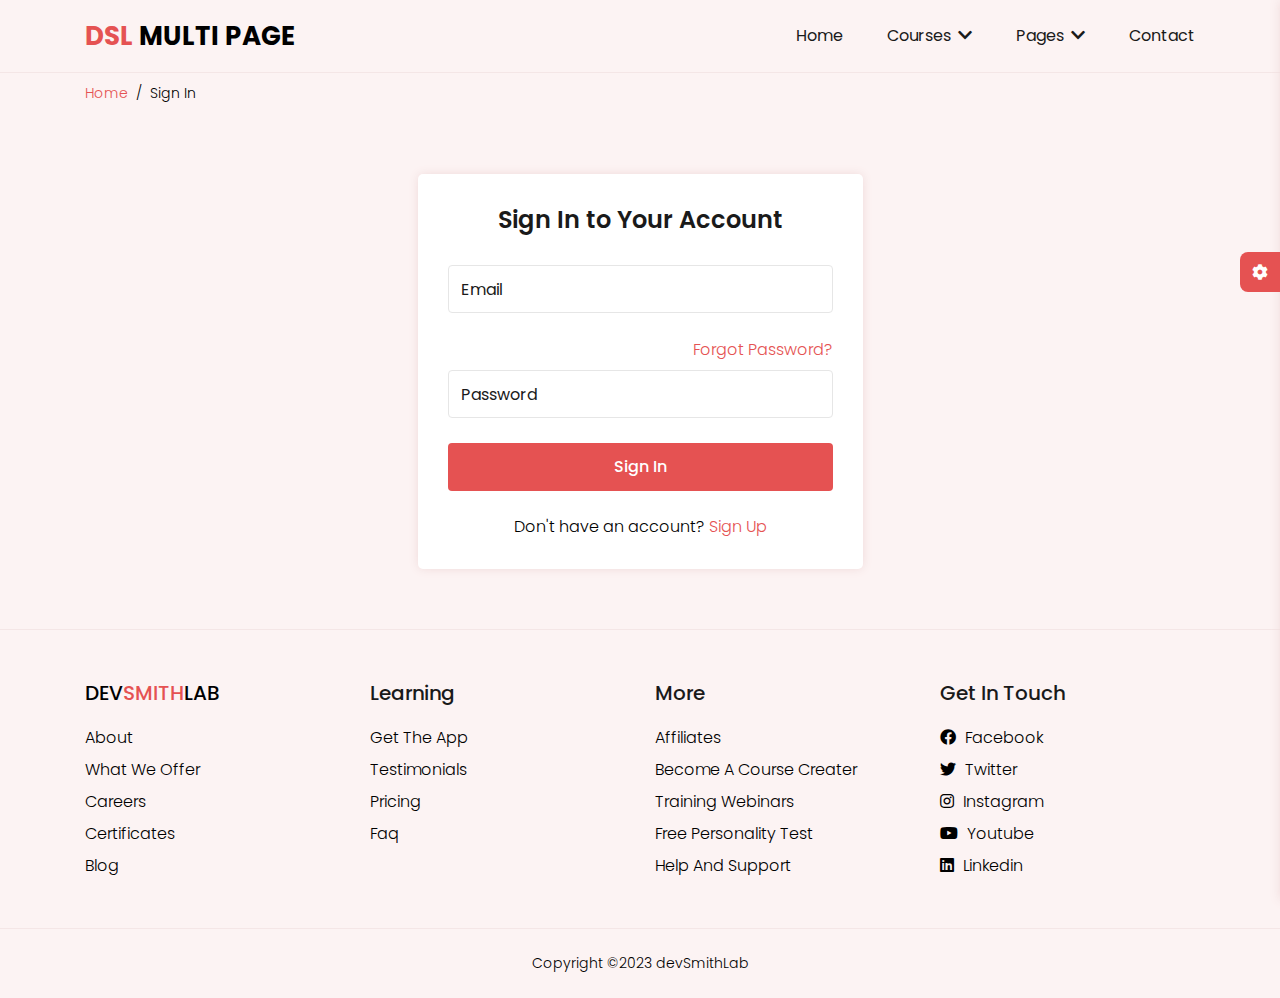
<file: pages/sign-in.html>
<!DOCTYPE html>
<html lang="en">
<head>
	<!-- [ Meta ] -->
	<meta charset="UTF-8">
	<meta name="viewport" content="width=device-width, initial-scale=1.0">

	<!-- [ FontAwesome Icon ] -->
	<link rel="stylesheet" href="../assets/css/font-awesome.css">
	<!-- [ Bootstrap CSS ] -->
	<link rel="stylesheet" href="../assets/css/bootstrap.min.css">
	<!-- [ Custom Style CSS ] -->
	<link rel="stylesheet" href="../assets/css/style.css">
	<!-- [ Theme Color ] -->
	<link rel="stylesheet" class="js-color-style" href="../assets/css/colors/color-1.css">
	<!-- [ Theme Glass Effect CSS ] -->
	<link rel="stylesheet" class="js-glass-style" href="../assets/css/glass.css" disabled>

	<!-- [ Title ] -->
	<title> devSmith Lab | Sign-In </title>
</head>
<body>
	<!-- [ Main Wrapper ] -->
	<div class="main-wrapper">
		<!-- [ Header ] -->
		<header class="header">
			<!-- [ Container ] -->
			<div class="container">
				<!-- [ Header Main ] -->
				<div class="header-main d-flex justify-content-between align-items-center">
					<!-- [ Header Logo ] -->
					<div class="header-logo">
						<a href="../index.html"><span>dSL</span> Multi Page</a>
					</div>

					<!-- [ Humburger Button ] -->
					<button type="button" class="header-hamburger-btn js-header-menu-toggler">
						<span></span>
					</button>

					<!-- [ Header Backdrop ] -->
					<div class="header-backdrop js-header-backdrop"></div>

					<!-- [ Header Menu ] -->
					<nav class="header-menu js-header-menu">
						<button class="header-close-btn js-header-menu-toggler">
							<i class="fas fa-times"></i>
						</button>
						<ul class="menu">
							<li class="menu-item"><a href="../index.html">home</a></li>
							<li class="menu-item menu-item-has-children">
								<a href="#" class="js-toggle-sub-menu">courses <i class="fas fa-chevron-down"></i></a>
								<ul class="sub-menu js-sub-menu">
									<li class="sub-menu-item"><a href="courses.html">course</a></li>
									<li class="sub-menu-item"><a href="course-details.html">course details</a></li>
								</ul>
							</li>
							<li class="menu-item menu-item-has-children">
								<a href="#" class="js-toggle-sub-menu">pages <i class="fas fa-chevron-down"></i></a>
								<ul class="sub-menu js-sub-menu">
									<li class="sub-menu-item"><a href="sign-in.html">sign in</a></li>
									<li class="sub-menu-item"><a href="sign-up.html">sign up</a></li>
								</ul>
							</li>
							<li class="menu-item"><a href="contact.html">contact</a></li>
						</ul>
					</nav>
				</div>
				<!-- [ Header Main ] -->
			</div>
			<!-- [ End Container ] -->
		</header>
		<!-- [ End Header ] -->

		<!-- [ Breadcrumb ] -->
		<div class="breadcrumb-nav">
			<!-- [ Container ] -->
			<div class="container">
				<nav aria-label="breadcrumb">
					<ol class="breadcrumb mb-0">
						<li class="breadcrumb-item"><a href="../index.html">home</a></li>
						<li class="breadcrumb-item active" aria-current="page">Sign In</li>
					</ol>
				</nav>
			</div>
			<!-- [ End Container ] -->
		</div>
		<!-- [ End Breadcrumb ] -->

		<!-- [ Sign In Section ] -->
		<div class="login-section section-padding">
			<div class="container">
				<div class="row justify-content-center">
					<div class="col-md-7 col-lg-6 col-xl-5">
						<div class="login-form box">
							<h2 class="form-title text-center">Sign In to Your Account</h2>
							<form action="">
								<div class="form-group">
									<input type="email" class="form-control" placeholder="Email">
								</div>
								<div class="form-group">
									<div class="d-flex mb-2 justify-content-end"><a href="#">Forgot Password?</a></div>
									<input type="password" class="form-control" placeholder="Password">
								</div>
								<button type="submit" class="btn btn-theme btn-block btn-form">sign in</button>
								<p class="text-center mt-4 mb-0">Don't have an account? <a href="sign-up.html">Sign Up</a></p>
							</form>
						</div>
					</div>
				</div>
			</div>
		</div>
		<!-- [ End Sign In Section ] -->

		<!-- [ Footer ] -->
		<footer class="footer">
			<!-- [ Top ] -->
			<div class="footer-top">
				<!-- [ Container ] -->
				<div class="container">
					<!-- [ Row ] -->
					<div class="row">
						<!-- [ Item ] -->
						<div class="col-sm-6 col-lg-3">
							<div class="footer-item">
								<h3 class="footer-logo">dev<span>Smith</span>Lab</h3>
								<ul>
									<li><a href="#">about</a></li>
									<li><a href="#">what we offer</a></li>
									<li><a href="#">careers</a></li>
									<li><a href="#">certificates</a></li>
									<li><a href="#">blog</a></li>
								</ul>
							</div>
						</div>
						<!-- [ End Item ] -->

						<!-- [ Item ] -->
						<div class="col-sm-6 col-lg-3">
							<div class="footer-item">
								<h3>learning</h3>
								<ul>
									<li><a href="#">get the app</a></li>
									<li><a href="#">testimonials</a></li>
									<li><a href="#">pricing</a></li>
									<li><a href="#">faq</a></li>
								</ul>
							</div>
						</div>
						<!-- [ End Item ] -->

						<!-- [ Item ] -->
						<div class="col-sm-6 col-lg-3">
							<div class="footer-item">
								<h3>more</h3>
								<ul>
									<li><a href="#">affiliates</a></li>
									<li><a href="#">become a course creater</a></li>
									<li><a href="#">training webinars</a></li>
									<li><a href="#">free personality test</a></li>
									<li><a href="#">help and support</a></li>
								</ul>
							</div>
						</div>
						<!-- [ End Item ] -->

						<!-- [ Item ] -->
						<div class="col-sm-6 col-lg-3">
							<div class="footer-item">
								<h3>get in touch</h3>
								<ul>
									<li><a href="#"><i class="fab fa-facebook social-icon"></i> facebook</a></li>
									<li><a href="#"><i class="fab fa-twitter social-icon"></i> twitter</a></li>
									<li><a href="#"><i class="fab fa-instagram social-icon"></i> instagram</a></li>
									<li><a href="#"><i class="fab fa-youtube social-icon"></i> youtube</a></li>
									<li><a href="#"><i class="fab fa-linkedin social-icon"></i> linkedin</a></li>
								</ul>
							</div>
						</div>
						<!-- [ End Item ] -->
					</div>
					<!-- [ End Row ] -->
				</div>
				<!-- [ End Container ] -->
			</div>
			<!-- [ End Top ] -->

			<!-- [ Bottom ] -->
			<div class="footer-bottom">
				<!-- [ Container ] -->
				<div class="container">
					<p class="m-0 py-4 text-center">Copyright &copy;2023 devSmithLab</p>
				</div>
				<!-- [ End Container ] -->
			</div>
			<!-- [ End Bottom ] -->
		</footer>
		<!-- [ End Footer ] -->
	</div>
	<!-- [ End Main Wrapper ] -->

	<!-- [ Style Switcher ] -->
	<div class="style-switcher js-style-switcher">
		<div class="style-switcher-toggler js-style-switcher-toggler">
			<i class="fas fa-cog"></i>
		</div>
		<h3>Style Switcher</h3>
		<div class="style-switcher-item">
			<p class="mb-2">Theme Colors</p>
			<!-- [ Theme Colors ] -->
			<div class="theme-colors js-theme-colors">
				<button type="button" data-js-theme-color="color-1" class="js-theme-color-item color-1"></button>
				<button type="button" data-js-theme-color="color-2" class="js-theme-color-item color-2"></button>
				<button type="button" data-js-theme-color="color-3" class="js-theme-color-item color-3"></button>
				<button type="button" data-js-theme-color="color-4" class="js-theme-color-item color-4"></button>
				<button type="button" data-js-theme-color="color-5" class="js-theme-color-item color-5"></button>
			</div>
			<!-- [ End Theme Colors ] -->
		</div>
		<div class="style-switcher-item">
			<div class="form-check form-switch">
				<input class="form-check-input js-dark-mode" type="checkbox" role="switch" id="dark-mode">
				<label class="form-check-label" for="dark-mode">Dark Mode</label>
			</div>
		</div>
		<div class="style-switcher-item">
			<div class="form-check form-switch">
				<input class="form-check-input js-glass-effect" type="checkbox" role="switch" id="glass-effect">
				<label class="form-check-label" for="glass-effect">Glass Effect</label>
			</div>
		</div>
	</div>
	<!-- [ End Style Switcher ] -->
</body>
	<!-- [ Bootstrap JS ] -->
	<script src="../assets/js/bootstrap.bundle.min.js"></script> 
	<!-- [ Custom Main JS ] -->
	<script src="../assets/js/main.js"></script>
</html>
</file>
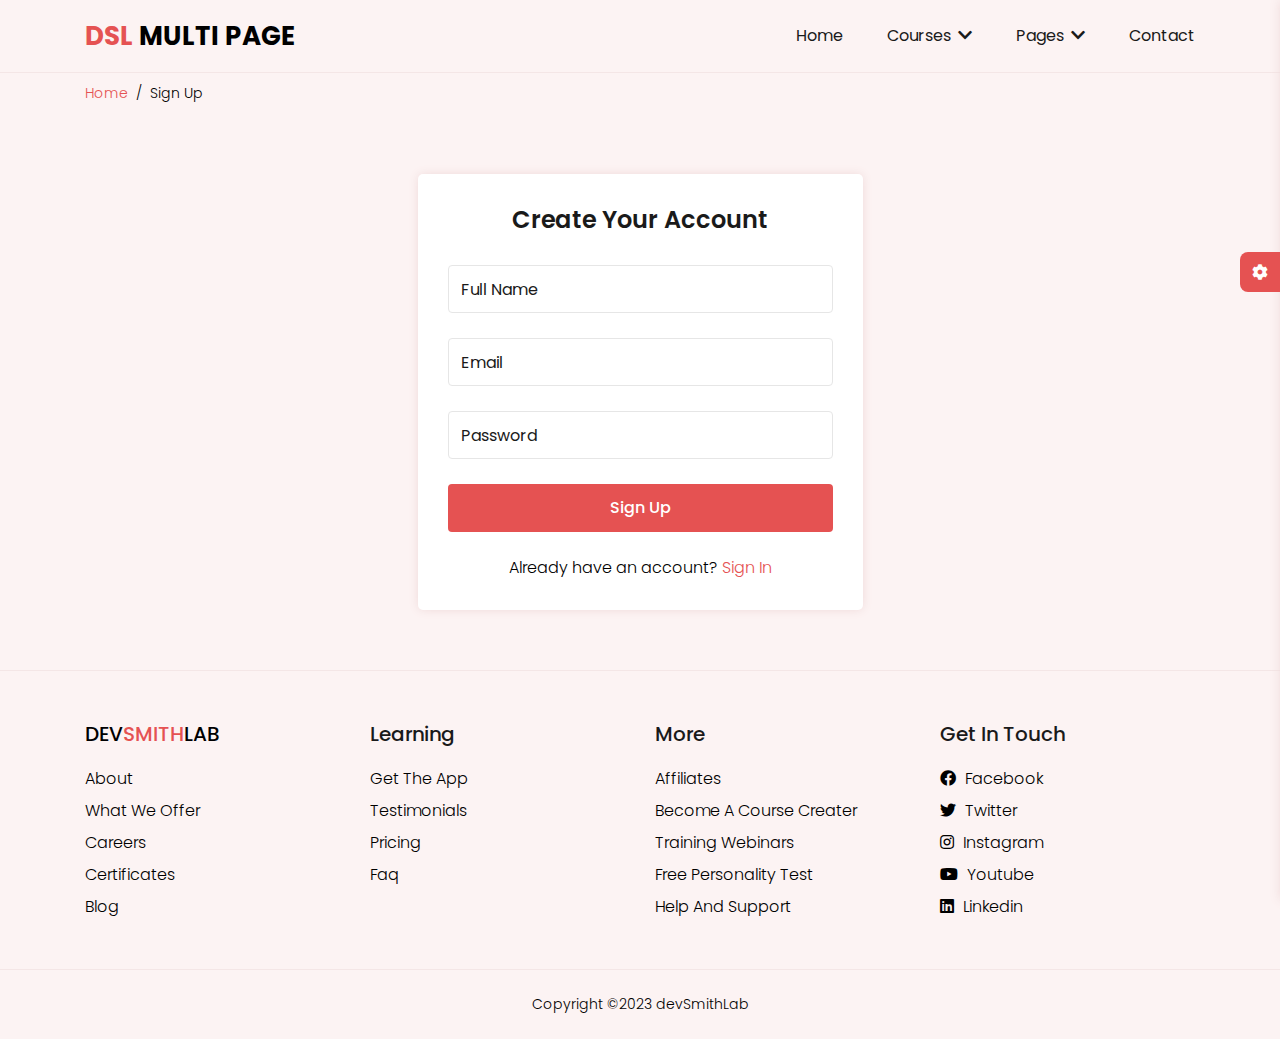
<file: pages/sign-up.html>
<!DOCTYPE html>
<html lang="en">
<head>
	<!-- [ Meta ] -->
	<meta charset="UTF-8">
	<meta name="viewport" content="width=device-width, initial-scale=1.0">

	<!-- [ FontAwesome Icon ] -->
	<link rel="stylesheet" href="../assets/css/font-awesome.css">
	<!-- [ Bootstrap CSS ] -->
	<link rel="stylesheet" href="../assets/css/bootstrap.min.css">
	<!-- [ Custom Style CSS ] -->
	<link rel="stylesheet" href="../assets/css/style.css">
	<!-- [ Theme Color ] -->
	<link rel="stylesheet" class="js-color-style" href="../assets/css/colors/color-1.css">
	<!-- [ Theme Glass Effect CSS ] -->
	<link rel="stylesheet" class="js-glass-style" href="../assets/css/glass.css" disabled>

	<!-- [ Title ] -->
	<title> devSmith Lab | Sign-Up </title>
</head>
<body>
	<!-- [ Main Wrapper ] -->
	<div class="main-wrapper">
		<!-- [ Header ] -->
		<header class="header">
			<!-- [ Container ] -->
			<div class="container">
				<!-- [ Header Main ] -->
				<div class="header-main d-flex justify-content-between align-items-center">
					<!-- [ Header Logo ] -->
					<div class="header-logo">
						<a href="../index.html"><span>dSL</span> Multi Page</a>
					</div>

					<!-- [ Humburger Button ] -->
					<button type="button" class="header-hamburger-btn js-header-menu-toggler">
						<span></span>
					</button>

					<!-- [ Header Backdrop ] -->
					<div class="header-backdrop js-header-backdrop"></div>

					<!-- [ Header Menu ] -->
					<nav class="header-menu js-header-menu">
						<button class="header-close-btn js-header-menu-toggler">
							<i class="fas fa-times"></i>
						</button>
						<ul class="menu">
							<li class="menu-item"><a href="../index.html">home</a></li>
							<li class="menu-item menu-item-has-children">
								<a href="#" class="js-toggle-sub-menu">courses <i class="fas fa-chevron-down"></i></a>
								<ul class="sub-menu js-sub-menu">
									<li class="sub-menu-item"><a href="courses.html">course</a></li>
									<li class="sub-menu-item"><a href="course-details.html">course details</a></li>
								</ul>
							</li>
							<li class="menu-item menu-item-has-children">
								<a href="#" class="js-toggle-sub-menu">pages <i class="fas fa-chevron-down"></i></a>
								<ul class="sub-menu js-sub-menu">
									<li class="sub-menu-item"><a href="sign-in.html">sign in</a></li>
									<li class="sub-menu-item"><a href="sign-up.html">sign up</a></li>
								</ul>
							</li>
							<li class="menu-item"><a href="contact.html">contact</a></li>
						</ul>
					</nav>
				</div>
				<!-- [ Header Main ] -->
			</div>
			<!-- [ End Container ] -->
		</header>
		<!-- [ End Header ] -->

		<!-- [ Breadcrumb ] -->
		<div class="breadcrumb-nav">
			<!-- [ Container ] -->
			<div class="container">
				<nav aria-label="breadcrumb">
					<ol class="breadcrumb mb-0">
						<li class="breadcrumb-item"><a href="../index.html">home</a></li>
						<li class="breadcrumb-item active" aria-current="page">Sign Up</li>
					</ol>
				</nav>
			</div>
			<!-- [ End Container ] -->
		</div>
		<!-- [ End Breadcrumb ] -->

		<!-- [ Sign Up Section ] -->
		<div class="signup-section section-padding">
			<div class="container">
				<div class="row justify-content-center">
					<div class="col-md-7 col-lg-6 col-xl-5">
						<div class="signup-form box">
							<h2 class="form-title text-center">Create Your Account</h2>
							<form action="">
								<div class="form-group">
									<input type="text" class="form-control" placeholder="Full Name">
								</div>
								<div class="form-group">
									<input type="email" class="form-control" placeholder="Email">
								</div>
								<div class="form-group">
									<input type="password" class="form-control" placeholder="Password">
								</div>
								<button type="submit" class="btn btn-theme btn-block btn-form">sign up</button>
								<p class="text-center mt-4 mb-0">Already have an account? <a href="sign-in.html">Sign In</a></p>
							</form>
						</div>
					</div>
				</div>
			</div>
		</div>
		<!-- [ End Sign Up Section ] -->

		<!-- [ Footer ] -->
		<footer class="footer">
			<!-- [ Top ] -->
			<div class="footer-top">
				<!-- [ Container ] -->
				<div class="container">
					<!-- [ Row ] -->
					<div class="row">
						<!-- [ Item ] -->
						<div class="col-sm-6 col-lg-3">
							<div class="footer-item">
								<h3 class="footer-logo">dev<span>Smith</span>Lab</h3>
								<ul>
									<li><a href="#">about</a></li>
									<li><a href="#">what we offer</a></li>
									<li><a href="#">careers</a></li>
									<li><a href="#">certificates</a></li>
									<li><a href="#">blog</a></li>
								</ul>
							</div>
						</div>
						<!-- [ End Item ] -->

						<!-- [ Item ] -->
						<div class="col-sm-6 col-lg-3">
							<div class="footer-item">
								<h3>learning</h3>
								<ul>
									<li><a href="#">get the app</a></li>
									<li><a href="#">testimonials</a></li>
									<li><a href="#">pricing</a></li>
									<li><a href="#">faq</a></li>
								</ul>
							</div>
						</div>
						<!-- [ End Item ] -->

						<!-- [ Item ] -->
						<div class="col-sm-6 col-lg-3">
							<div class="footer-item">
								<h3>more</h3>
								<ul>
									<li><a href="#">affiliates</a></li>
									<li><a href="#">become a course creater</a></li>
									<li><a href="#">training webinars</a></li>
									<li><a href="#">free personality test</a></li>
									<li><a href="#">help and support</a></li>
								</ul>
							</div>
						</div>
						<!-- [ End Item ] -->

						<!-- [ Item ] -->
						<div class="col-sm-6 col-lg-3">
							<div class="footer-item">
								<h3>get in touch</h3>
								<ul>
									<li><a href="#"><i class="fab fa-facebook social-icon"></i> facebook</a></li>
									<li><a href="#"><i class="fab fa-twitter social-icon"></i> twitter</a></li>
									<li><a href="#"><i class="fab fa-instagram social-icon"></i> instagram</a></li>
									<li><a href="#"><i class="fab fa-youtube social-icon"></i> youtube</a></li>
									<li><a href="#"><i class="fab fa-linkedin social-icon"></i> linkedin</a></li>
								</ul>
							</div>
						</div>
						<!-- [ End Item ] -->
					</div>
					<!-- [ End Row ] -->
				</div>
				<!-- [ End Container ] -->
			</div>
			<!-- [ End Top ] -->

			<!-- [ Bottom ] -->
			<div class="footer-bottom">
				<!-- [ Container ] -->
				<div class="container">
					<p class="m-0 py-4 text-center">Copyright &copy;2023 devSmithLab</p>
				</div>
				<!-- [ End Container ] -->
			</div>
			<!-- [ End Bottom ] -->
		</footer>
		<!-- [ End Footer ] -->
	</div>
	<!-- [ End Main Wrapper ] -->

	<!-- [ Style Switcher ] -->
	<div class="style-switcher js-style-switcher">
		<div class="style-switcher-toggler js-style-switcher-toggler">
			<i class="fas fa-cog"></i>
		</div>
		<h3>Style Switcher</h3>
		<div class="style-switcher-item">
			<p class="mb-2">Theme Colors</p>
			<!-- [ Theme Colors ] -->
			<div class="theme-colors js-theme-colors">
				<button type="button" data-js-theme-color="color-1" class="js-theme-color-item color-1"></button>
				<button type="button" data-js-theme-color="color-2" class="js-theme-color-item color-2"></button>
				<button type="button" data-js-theme-color="color-3" class="js-theme-color-item color-3"></button>
				<button type="button" data-js-theme-color="color-4" class="js-theme-color-item color-4"></button>
				<button type="button" data-js-theme-color="color-5" class="js-theme-color-item color-5"></button>
			</div>
			<!-- [ End Theme Colors ] -->
		</div>
		<div class="style-switcher-item">
			<div class="form-check form-switch">
				<input class="form-check-input js-dark-mode" type="checkbox" role="switch" id="dark-mode">
				<label class="form-check-label" for="dark-mode">Dark Mode</label>
			</div>
		</div>
		<div class="style-switcher-item">
			<div class="form-check form-switch">
				<input class="form-check-input js-glass-effect" type="checkbox" role="switch" id="glass-effect">
				<label class="form-check-label" for="glass-effect">Glass Effect</label>
			</div>
		</div>
	</div>
	<!-- [ End Style Switcher ] -->
</body>
	<!-- [ Bootstrap JS ] -->
	<script src="../assets/js/bootstrap.bundle.min.js"></script> 
	<!-- [ Custom Main JS ] -->
	<script src="../assets/js/main.js"></script>
</html>
</file>
<file: assets/css/style.css>
/* [ -- Master Stylesheet -- ] */

/* :: 1.0 Imported Fonts */
	@import url('https://fonts.googleapis.com/css2?family=Poppins:wght@300;400;500;600;700&display=swap');

/* :: 1.0 Variables CSS */
	:root {
		--orange: hsl(36, 80%, 50%);
		--white: hsl(0, 0%, 100%);
		--WHITE: hsl(0, 0%, 100%);
		--BLACK: hsl(0, 0%, 0%);
		--black-90: hsl(0, 0%, 10%);
		--black-70: hsl(0, 0, 30%);
		--black-alpha-40: hsla(0, 0%, 0%, 0.4);
		--yellow-light: hsl(44, 95%, 83%);
		--green-light: hsl(158, 68%, 75%);
		--red-light: hsl(0, 84%, 80%);
		--orange-light: hsl(22, 85%, 80%);
		--select-box-bg-color: hsl(0, 0%, 100%);
		--border-color-1: hsl(0, 0%, 90%);
	}

/* :: 1.0 Override Variable for [Dark Theme] CSS */
	body.t-dark {
		--body-bg-color: hsl(240, 10%, 19%);
		--black-70: hsl(0, 0%, 87%);
		--black-90: hsl(0, 0%, 100%);
		--shadow: 0 0 10px hsla(0, 0%, 0%, 0.08);
		--white: hsl(240, 8%, 21%);
		--select-box-bg-color: hsl(240, 8%, 21%);
		--border-color-2: hsl(240, 9%, 25%);
		--border-color-1: hsl(240, 9%, 30%);
	}

/* :: 1.0 Animation CSS */
	@keyframes spin {
		0% {
			transform: rotate(0deg);
		}

		100% {
			transform: rotate(360deg);
		}
	}


/* :: 1.0 Base CSS */
	body {
		background-color: var(--body-bg-color);
		font-family: 'Poppins', sans-serif;
		font-size: 16px;
		font-weight: 300;
		color: var(--black-70);
		min-height: 100vh;
		overflow-x: hidden;
	}

	a {
		color: var(--main-color);
		text-decoration: none;
	}

	a:hover {
		color: var(--main-color);
	}

	img {
		max-width: 100%;
	}

	ul {
		list-style: none;
		margin: 0;
		padding: 0;
	}

	h1, h2, h3, h4, h5, h6 {
		color: var(--black-90);
		line-height: 1.3;
	}

	h3 {
		font-size: 20px
	}

	textarea.form-control {
		height: 120px;
		resize: none;
	}

	::selection {
		color: var(--WHITE);
		background-color: var(--main-color);
	}

/* :: 1.0 Global CSS */
	.container {
		--bs-gutter-x: 15px;
		max-width: 1140px;
	}

	.row {
		--bs-gutter-x: 30px;
	}

	.box {
		background-color: var(--white);
		border-radius: 5px;
		box-shadow: var(--shadow);
		padding: 30px;
	}

	/* :: Buttons */
		.btn-theme {
			background-color: var(--main-color);
			color: var(--WHITE);
			font-size: 16px;
			text-transform: capitalize;
			font-weight: 500;
			padding: 8px 20px;
			transition: all 0.3 ease;
		}

		.btn-theme:hover {
			color: var(--WHITE);
			background-color: var(--button-hover-color);
		}

		.btn-theme:focus {
			box-shadow: 0 0 8px var(--main-color);
		}

		.btn-block {
			width: 100%;
		}

		.btn-form {
			height: 48px;
		}


	/* :: Circular IMG */
		.circular-img {
			max-width: 360px;
			margin: auto;
			position: relative;
			z-index: 1;
		}

		.circular-img-inner {
			text-align: center;
			border-radius: 0 0 180px 180px;
			overflow: hidden;
		}

		.circular-img-circle {
			height: 360px;
			width: 360px;
			position: absolute;
			left: 0;
			bottom: 0;
			border-radius: 50%;
		}

		.circular-img img {
			position: relative;
			z-index: 1;
		}

		.form-title {
			font-size: 24px;
			margin: 0 0 30px;
			font-weight: 600;
		}

		.form-control::placeholder {
			color: var(--black-70);
		}

		.form-group {
			margin-bottom: 25px;
			position: relative;
		}

		.form-control {
			height: 48px;
			border-color: var(--border-color-1);
			color: var(--black-90);
			background-color: transparent;
		}


		.form-control:focus {
			background-color: transparent;
			border-color: var(--border-color-1);
			color: var(--black-90);
			box-shadow: none;
		}

		.select-icon {
			position: absolute;
			right: 15px;
			top: 50%;
			transform: translateY(-50%);
			pointer-events: none;
			font-size: 13px;
		}

		select.form-control:focus option {
			background-color: var(--select-box-bg-color);
			
		}

/* :: 1.0 Header CSS */
	.header {
		border-bottom: 1px solid var(--border-color-2);
	}

	.header-logo a {
		font-size: 26px;
		text-transform: uppercase;
		font-weight: 700;
		color: var(--black-70);
	}

	.header-logo span {
		color: var(--main-color);
	}

	.header .menu-item {
		display: inline-block;
		margin-left: 40px;
		position: relative;
	}

	.header .menu-item > a {
		display: block;
		padding: 24px 0;
		font-weight: 400;
		color: var(--black-90);
		text-transform: capitalize;
		transition: color 0.3s ease;
	}

	.header .sub-menu-item a:hover,
	.header .menu-item:hover > a {
		color: var(--main-color);
	}

	.header .menu-item > a i {
		font-size: 13;
		margin-left: 3px;
		pointer-events: none;
	}

	.header .sub-menu {
		position: absolute;
		background-color: var(--white);
		left: 0;
		width: 210px;
		padding: 10px 0;
		border-radius: 5px;
		box-shadow: var(--shadow);
		transition: all 0.3s ease;
		z-index: 2;
		visibility: hidden;
		opacity: 0;
		transform: translateY(10px);
	}

	.header .sub-menu-item a {
		display: block;
		padding: 10px 20px;
		color: var(--black-90);
		text-transform: capitalize;
		font-weight: 400;
		transition: color 0.3s ease;
	}

	.header-backdrop,
	.header-close-btn,
	.header-hamburger-btn {
		display: none;
	}

/* :: 1.0 Banner Section CSS */
	.banner-section {
		padding: 80px 0;
		min-height: 680px;
	}

	.banner-text h2 {
		font-size: 20px;	
		color: var(--main-color);
	}

	.banner-text h1 {
		font-size: 45px;
		font-weight: 700;
	}

	.banner-section .circular-img-circle {
		background-color: var(--red-light);
	}

/* :: 1.0 Fun Facts Section CSS */
	.fun-facts-item {
		padding: 15px 0;
	}

	.fun-facts-item h2 {
		font-weight: 700;
		font-size: 30px;
		text-transform: uppercase;
	}

	.fun-facts-item p {
		margin: 0;
		text-transform: uppercase;
	}

	.fun-facts-item .style-1 {
		color: var(--black-70);
	}
	.fun-facts-item .style-2 {
		color: var(--green-light);
	}
	.fun-facts-item .style-3 {
		color: var(--red-light);
	}
	.fun-facts-item .style-4 {
		color: var(--orange-light);
	}

/* :: 1.0 Course Section CSS */
	.section-padding {
		padding: 60px 0;
	}

	.section-title {
		margin-bottom: 40px;
	}

	.section-title .title {
		font-size: 20px;
		color: var(--main-color);
		text-transform: capitalize;
	}

	.section-title .sub-title {
		font-size: 35px;
		font-weight: 600;
		color: var(--black-90);
	}

	.courses-item {
		margin-bottom: 30px;
		position: relative;
	}

	.courses-item .img-box {
		width: 100%;
		border-radius: 5px
	}

	.courses-item .link {
		color: var(--black-70);
		display: inline-block;
	}

	.courses-item .title {
		text-transform: capitalize;
		margin: 15px 0;
		transition: color 0.3s ease;
	}

	.courses-item:hover title {
		color: var(--main-color);
	}

	.courses-item .instructor {
		text-transform: capitalize;
		margin: 0 0 12px;
	}

	.courses-item .instructor img {
		width: 30px;
		border-radius: 50%;
		margin-right: 5px;
	}

	.courses-item .rating {
		font-size: 14px;
	}

	.courses-item .average-rating {
		font-weight: 600;
		color: var(--orange);
	}

	.courses-item .average-stars i {
		color: var(--orange);
	}

	.courses-item .price {
		position: absolute;
		right: 15px;
		top: 15px;
		background-color: var(--main-color);
		color: var(--WHITE);
		font-weight: 600;
		padding: 4px 8px;
		border-radius: 4px;
	}

/* :: 1.0 Course Details Section CSS */
	.course-header h2 {
		font-size: 30px;
		margin: 0 0 15px;
		font-weight: 600;
	}

	.course-header .average-rating {
		font-weight: 600;
		color: var(--orange);
	}

	.course-header .average-stars i {
		font-size: 14px;
		color: var(--orange);
	}

	.course-header .rating span {
		vertical-align: middle;
	}

	.course-header ul li {
		margin: 6px 0 0;
		text-transform: capitalize;
	}

	.course-header ul li span {
		margin-left: 5px;	
	}

	.course-tabs {
		margin: 30px 0 20px;
	}

	.course-tabs .nav-link {
		margin: 0 10px 10px 0;
	}

	.course-curriculum .accordion-item {
		border-color: var(--border-color-1);
		background-color: transparent;
	}

	.course-curriculum .accordion-button {
		background-color: transparent;
		color: var(--black-90);
		font-weight: 300;
		flex-wrap: wrap;
		padding-left: 50px;
		padding-right: 160px;
		line-height: 1.5;
	}

	.course-curriculum .accordion-button::after {
		content: '\f077';
		font-family: 'Font Awesome 5 Free';
		font-weight: 900;
		background-image: none;
		position: absolute;
		left: 17px;
		top: 50%;
		transform: translateY(-50%);
		height: auto;
		width: auto;
		line-height: 1;
	}

	.course-curriculum .accordion-button:focus {
		box-shadow: none;
	}

	.course-curriculum .accordion-button:not(.collapsed) span {
		font-weight: 500;
	}

	.course-curriculum .accordion-button:not(.collapsed)::after {
		transform: translateY(-50%) rotate(-180deg);
	}

	.course-curriculum .accordion-button:not(.collapsed) {
		font-weight: 600;
		border-bottom: 1px solid var(--border-color-1);
		transition: none;
		box-shadow: none;
	}

	.course-curriculum .accordion-button span {
		position: absolute;
		right: 17px;
		font-size: 14px;
	}

	.course-curriculum ul li {
		position: relative;
		padding: 0 50px 0 20px;
	}

	.course-curriculum ul li span {
		position: absolute;
		font-size: 14px;
		right: 0;
		top: 0;
	}

	.course-curriculum ul li i {
		position: absolute;
		left: 0;
		top: 6px;
		color: var(--black-70);
		font-size: 12px;
	}

	.course-description h4 {
		font-size: 16px;
	}

	.course-instructor .img-box img {
		max-width: 128px;
		margin-bottom: 15px;
	}

	.course-instructor h4 {
		font-size: 16px;
		text-transform: capitalize;
		margin-bottom: 10px;
	}

	.course-instructor h4 span {
		font-weight: 300;
	}

	.course-instructor ul li i {
		color: var(--main-color);
		margin-right: 5px;
	}

	.course-instructor ul li:not(:last-child) {
		margin-bottom: 5px;
	}


	.rating-summary .average-rating {
		font-size: 40px;
		font-weight: 700;
		color: var(--black-90);
	}

	.rating-summary .average-stars i {
		color: var(--orange);
	}

	.rating-summary .rating-bars-item {
		display: flex;
		align-items: center;
		margin-bottom: 8px;
	}

	.rating-summary .star-text {
		min-height: 8px;
		min-width: 45px;
		color: var(--orange);
	}

	.rating-summary .progress {
		height: 8px;
		background-color: var(--border-color-2);
		width: calc(100% - 120px);
		margin-right: 20px;
		margin-left: 20px;
		border-radius: 0;
	}

	.rating-summary .progress-bar {
		background-color: var(--main-color);
	}


	.review-filter {
		margin: 0 0 35px;
		width: 200px;
	}


	.review-item {
		position: relative;
		margin-bottom: 30px;
		padding-left: 65px;
	}

	.review-item .img-box {
		max-width: 50px;
		border-radius: 50%;
		overflow: hidden;
		position: absolute;
		left: 0;
		top: 0;
	}

	.review-item h4 {
		font-size: 16px;
		font-weight: 500;
		text-transform: capitalize;
		margin: 0 0 5px;
		color: var(--black-90);
	}

	.review-item .stars-rating i {
		color: var(--orange);
		font-size: 14px;
	}

	.review-item .stars-rating .date {
		margin-left: 5px;
		font-size: 14px;
		display: inline-block;
	}

	.review-item p {
		margin: 5px 0 0;
	}


	.course-sidebar .img-box {
		margin-bottom: 20px;
		border-radius: 5px;
		overflow: hidden;
		cursor: pointer;
	}

	.course-sidebar .img-box::before {
		content: '';
		position: absolute;
		left: 0;
		top: 0;
		height: 100%;
		width: 100%;
		background-color: var(--black-alpha-40);
	}

	.course-sidebar .play-icon {
		position: absolute;
		height: 50px;
		width: 50px;
		top: 50%;
		left: 50%;
		transform: translate(-50%, -50%);
		background-color: var(--main-color);
		font-size: 16px;
		display: flex;
		align-items: center;
		justify-content: center;
		border-radius: 50%;
		color: var(--WHITE);
	}

	.course-sidebar .img-box p {
		position: absolute;
		color: var(--WHITE);
		top: calc(50% + 40px);
		font-weight: 500;
		width: 100%;
	}

	.course-sidebar .price span {
		margin-right: 8px;
	}

	.course-sidebar .price-new {
		font-size: 30px;
		font-weight: 700;
		color: var(--black-90);
	}

	.course-sidebar .price-discount {
		color: var(--main-color);
	}

	.course-sidebar .features-list {
		margin: 0 0 20px;
	}

	.course-sidebar .features-list li {
		position: relative;
		padding-left: 21px;
		margin-bottom: 8px;
	}

	.course-sidebar .features-list li::before {
		content: '';
		height: 6px;
		width: 6px;
		background-color: var(--main-color);
		position: absolute;
		left: 0;
		top: 9px;
		border-radius: 50%;
	}

	.video-modal .btn-close {
		height: 35px;
		width: 35px;
		background-image: none;
		border-radius: 50%;
		opacity: 1;
		z-index: 1;
		position: absolute;
		right: 0;
		top: -35px;
		color: var(--WHITE);
		font-size: 16px;
		padding: 0;
	}

	.video-modal .modal-content {
		border: 0;
	}

/* :: 1.0 Contact Section CSS */
	.contact-item {
		position: relative;
		padding-left: 55px;
		margin-bottom: 40px;
	}

	.contact-item .icon-box {
		position: absolute;
		height: 40px;
		width: 40px;
		background-color: var(--main-color);
		display: flex;
		align-items: center;
		justify-content: center;
		border-radius: 50%;
		left: 0;
		top: 0;
		color: var(--WHITE);
	}

/* :: 1.0 Testimonial Section CSS */
	.testimonial-section .img-box {
		height: 150px;
		width: 150px;
		background-color: var(--red-light);
		margin: 30px auto 50px;
	}

	.testimonial-section .img-box::before,
	.testimonial-section .img-box::after {
		content: '';
		position: absolute;
		border-radius: 50%;
		border: 1px solid var(--red-light);
		animation: spin 15s linear infinite;
	}

	.testimonial-section .img-box::before {
		height: 180px;
		width: 180px;
		left: -15px;
		top: -15px;
		border-left: 1px solid transparent;
	}

	.testimonial-section .img-box:after {
		height: 210px;
		width: 210px;
		left: -30px;
		top: -30px;
		border-right: 1px solid transparent;
	}

	.testimonial-item h3 {
		text-transform: capitalize;
	}

	.testimonial-item .text-2 {
		margin: 0;
		text-transform: capitalize;
	}

	.testimonial-section .carousel-control-prev,
	.testimonial-section .carousel-control-next {
		position: relative;
		height: 35px;
		width: 35px;
		background-color: var(--main-color);
		display: inline-block;
		border-radius: 50%;
		margin: 0 4px;
	}

	.testimonial-section .decoration-circles-item {
		position: absolute;
		border-radius: 50%;
		opacity: 0.4;
	}

	.testimonial-section .decoration-circles-item:nth-child(1) {
		left: 10%;
		top: 20%;
		height: 30px;
		width: 30px;
		background-color: var(--yellow-light);
	}

	.testimonial-section .decoration-circles-item:nth-child(2) {
		left: 40%;
		top: 40%;
		height: 50px;
		width: 50px;
		background-color: var(--green-light);
	}

	.testimonial-section .decoration-circles-item:nth-child(3) {
		left: 70%;
		top: 70%;
		height: 30px;
		width: 30px;
		background-color: var(--red-light);
	}

	.testimonial-section .decoration-circles-item:nth-child(4) {
		left: 20%;
		top: 50%;
		height: 20px;
		width: 20px;
		background-color: var(--red-light);
	}

	.testimonial-section .decoration-img-item {
		position: absolute;
		border-radius: 50%;
		opacity: 0.4;
	}

	.testimonial-section .decoration-img-item:nth-child(1) {
		height: 60px;
		width: 60px;
		left: 20%;
		top: 30%;
		background-color: var(--yellow-light);
	}

	.testimonial-section .decoration-img-item:nth-child(2) {
		height: 80px;
		width: 80px;
		left: 90%;
		top: 40%;
		background-color: var(--red-light);
	}

	.testimonial-section .decoration-img-item:nth-child(3) {
		height: 40px;
		width: 40px;
		left: 10%;
		top: 60%;
		background-color: var(--green-light);
	}

/* :: 1.0 Instructor Section CSS */
	.bai-section .circular-img-circle {
		background-color: var(--yellow-light);
	}

/* :: 1.0 Breadcrumb CSS */
	.breadcrumb-nav {
		padding: 10px 0;
	}

	.breadcrumb-nav .breadcrumb-item {
		font-size: 14px;
		text-transform: capitalize;
	}

	.breadcrumb-nav .breadcrumb-item + .breadcrumb-item::before,
	.breadcrumb-nav .breadcrumb-item.active {
		color: var(--black-70);
	}

/* :: 1.0 Tabs Section CSS */
	.nav-tabs .nav-link {
		background-color: var(--white);
		text-transform: capitalize;
		border-color: var(--border-color-2);
		padding: 5px 12px;
		margin: 0 5px 10px;
		border-radius: 5px;
		color: var(--black-70);
		font-size: 16px;
	}

	.nav-tabs .nav-link:hover {
		border-color: var(--border-color-1);
	}

	.nav-tabs .nav-link.active {
		background-color: var(--main-color);
		border-color: transparent;
		color: var(--WHITE);
	}

/* :: 1.0 Pagination CSS */
	.page-item.disabled .page-link,
	.page-link {
		border: none;
		background-color: transparent;
		color: var(--black-70);
	}

	.page-item.active .page-link {
		background-color: var(--main-color);
	}

	.page-link:hover {
		background-color: var(--main-color);
		color: var(--WHITE);
	}

/* :: 1.0 Footer CSS */
	.footer-top {
		padding: 50px 0 20px;
		border-top: 1px solid var(--border-color-2);
	}

	.footer-item {
		margin: 0 0 30px;
	}

	.footer-item h3 {
		text-transform: capitalize;
		margin: 0 0 20px;
	}

	.footer-item .footer-logo {
		color: var(--black-70);
		text-transform: uppercase;
	}

	.footer-item .footer-logo span {
		color: var(--main-color);
	}

	.footer-item ul li:not(:last-child) {
		margin-bottom: 8px;
	}

	.footer-item ul a {
		text-transform: capitalize;
		color: var(--black-70);
		transition: color 0.3s ease;
		position: relative;
	}

	.footer-item ul a:hover {
		color: var(--main-color);
	}

	.footer-item ul a::before {
		content: '';
		position: absolute;
		left: 0;
		bottom: 0;
		width: 0%;
		height: 1px;
		background-color: var(--main-color);
		transition: width 0.3s ease;
	}

	.footer-item ul a:hover::before {
		width: 100%;
	}

	.footer-item ul a .social-icon {
		margin-right: 5px;
	}

	.footer-bottom {
		border-top: 1px solid var(--border-color-2);
	}

	.footer-bottom p {
		font-size: 14px;
	}

/* :: 1.0 Style Switcher CSS */
	.style-switcher {
		width: 250px;
		position: fixed;
		height: 100%;
		background-color: var(--white);
		right: -250px;
		top: 0;
		z-index: 10;
		padding: 30px;
		box-shadow: var(--shadow);
		transition: right 0.3s ease;
	}

	.style-switcher.open {
		right: 0;
	}

	.style-switcher-toggler {
		height: 40px;
		width: 40px;
		position: absolute;
		top: 28%;
		left: -40px;
		background-color: var(--main-color);
		color: var(--WHITE);
		display: flex;
		align-items: center;
		justify-content: center;
		border-radius: 8px 0 0 8px;
		cursor: pointer;
	}

	.style-switcher h3 {
		font-size: 18px;
		text-transform: capitalize;
		border-bottom: 1px solid var(--border-color-1);
		padding: 0 0 10px;
	}

	.style-switcher-item {
		padding: 10px 0;
		border-bottom: 1px solid var(--border-color-1);
	}

	.theme-colors button {
		height: 30px;
		width: 30px;
		border: none;
		border-radius: 50%;
		vertical-align: middle;
		border-radius: 50%;
		padding: 0;
		position: relative;
	}

	.theme-colors button::before {
		content: "\f00c";
		font-family: 'Font Awesome 5 Free';
		font-weight: 900;
		font-size: 12px;
		color: var(--WHITE);
		transition: all 0.3s ease;
		position: absolute;
		left: 50%;
		top: 50%;
		transform: translate(-50%, -50%);
		opacity: 0;
	}

	.theme-colors button.active::before {
		opacity: 1;
	}

	.theme-colors .color-1 {
		background-color: hsl(0, 74%, 61%);
	}
	.theme-colors .color-2 {
		background-color: hsl(230, 74%, 61%);
	}
	.theme-colors .color-3 {
		background-color: hsl(36, 74%, 61%);
	}
	.theme-colors .color-4 {
		background-color: hsl(277, 74%, 61%);
	}
	.theme-colors .color-5 {
		background-color: hsl(164, 74%, 61%);
	}

/* :: 1.0 Responsiveness CSS */
	@media(min-width:  992px) {
		.header .menu-item:hover > .sub-menu {
			visibility: visible;
			opacity: 1;
			transform: translateY(0);
		}
	}
</file>
<file: assets/css/colors/color-1.css>
/* [ -- Color 1 Stylesheet -- ] */

/* :: 1.0 Variables CSS */
	:root {
		--hue-value-1: 0;
		--hue-value-2: 230;
		--main-color: hsl(var(--hue-value-1), 74%, 61%);
		--button-hover-color: hsl(var(--hue-value-1), 57%, 53%);
		--body-bg-color: hsl(var(--hue-value-1), 63%, 97%);
		--border-color-2: hsl(var(--hue-value-1), 40%, 93%);
		--shadow: 0 0 10px hsl(var(--hue-value-1), 40%, 90%);
		--body-gradient-bg-color-1: hsla(var(--hue-value-1), 100%, 50%, 0.2);
		--body-gradient-bg-color-2: hsla(var(--hue-value-2), 100%, 50%, 0.2);
		--decoration-bg-color-1: hsl(var(--hue-value-1), 100%, 70%);
		--decoration-bg-color-2: hsl(var(--hue-value-2), 100%, 70%);
	}
</file>
<file: assets/css/glass.css>
/* [ -- Theme Glass Effect Stylesheet -- ] */

/* :: 1.0 Override Variable for [Dark Theme] CSS */
	body.t-dark {
		--border-color-2: hsla(0, 0%, 100%, 0.07);
		--border-color-1: hsla(0, 0%, 100%, 0.15);
		--white: hsla(0, 0%, 100%, 0.05);
		--shadow: none;
	}

	/* :: Control Darkness with Opacity */
	body.t-dark::before {
		content: '';
		position: fixed;
		left: 0;
		top: 0;
		height: 100%;
		width: 100%;
		background-color: var(--BLACK);
		opacity: 0.5;
		z-index: -1;
	}

/* :: 1.0 Base CSS */
	html::before,
	html::after {
		content: '';
		position: fixed;
		z-index: -2;
		border-radius: 50%;
	}

	html::before {
		height: 100px;
		width: 100px;
		top: 20%;
		left: calc(50% - 650px);
		background-image: linear-gradient(to right bottom, var(--decoration-bg-color-1), var(--WHITE));
	}

	html::after {
		height: 150px;
		width: 150px;
		bottom: 20%;
		right: calc(50% - 675px);
		background-image: linear-gradient(to left bottom, var(--decoration-bg-color-2), var(--WHITE));
	}

	body {
		--white: hsla(0, 0%, 100%, 0.25);
		--border-color-2: hsla(0, 0%, 100%, 0.40);
		--shadow: none;
		--border-color-1: hsl(0, 0%, 0%, 0.1);
		background-image: linear-gradient(to right, var(--body-gradient-bg-color-1), var(--body-gradient-bg-color-2));
		background-attachment: fixed;
		padding: 40px 0;
		--backdrop-filter-blur: blur(5px);
	}

	/* :: Control Lightness with Opacity */
	body::before {
		content: '';
		position: fixed;
		left: 0;
		top: 0;
		height: 100%;
		width: 100%;
		background-color: var(--WHITE);
		opacity: 0.3;
		z-index: -3;
	}

/* :: 1.0 Global CSS */
	.main-wrapper {
		max-width: 1200px;
		background-color: var(--white);
		border: 1px solid var(--border-color-2);
		margin: auto;
		border-radius: 20px;
		position: relative;
	}

	.main-wrapper::before {
		content: '';
		position: absolute;
		left: 0;
		top: 0;
		height: 100%;
		width: 100%;
		-webkit-backdrop-filter: var(--backdrop-filter-blur);
		backdrop-filter: var(--backdrop-filter-blur);
		z-index: -1;
		border-radius: 20px;
	}

	.header .sub-menu,
	.box {
		border: 1px solid var(--border-color-2);
	}

	.modal,
	.header .sub-menu,
	.box,
	.style-switcher {
		-webkit-backdrop-filter: var(--backdrop-filter-blur);
		backdrop-filter: var(--backdrop-filter-blur);
	}

	.modal-backdrop {
		background-color: var(--white);
	}
</file>
